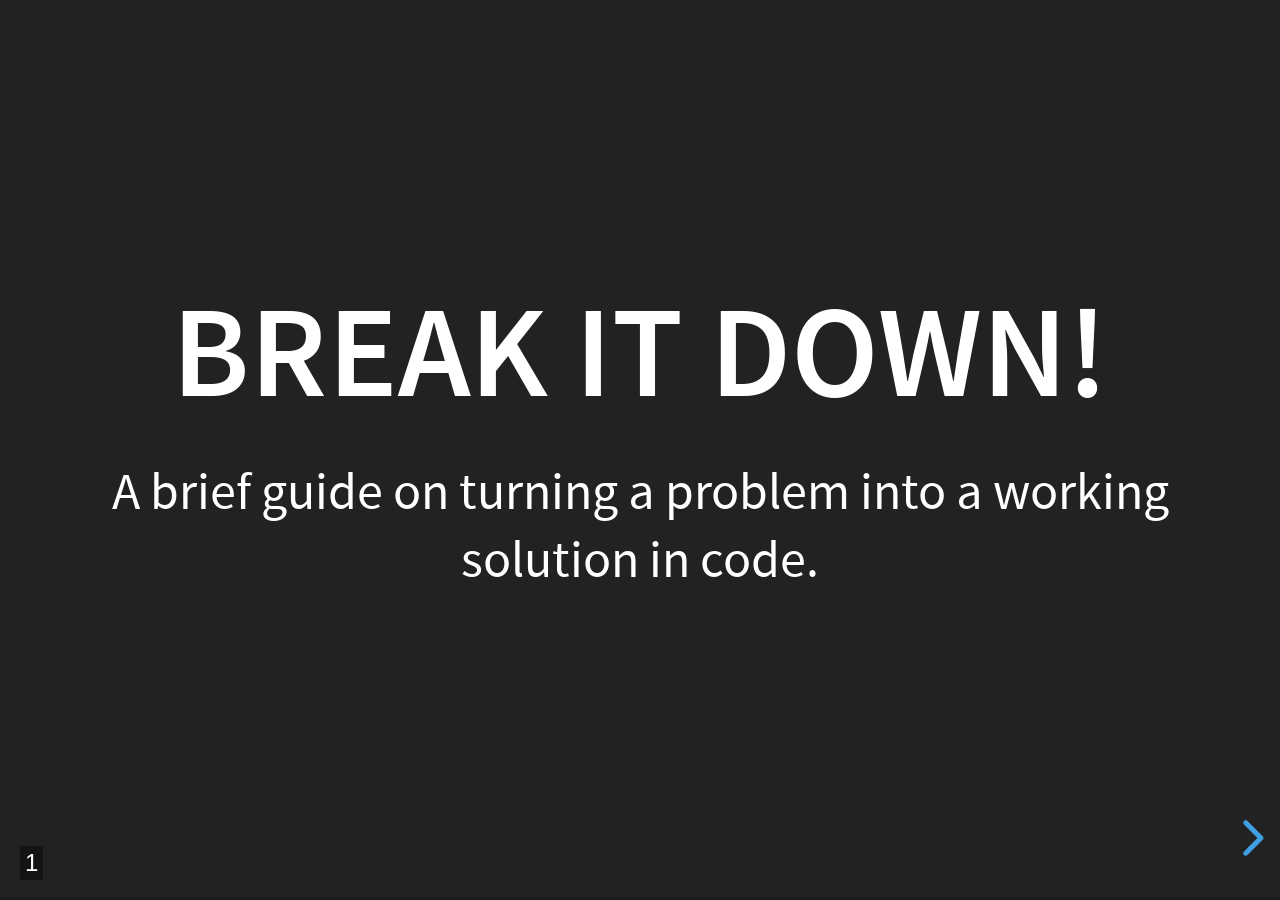
<file: index.html>
<!doctype html>
<html>
	<head>
		<meta charset="utf-8">
		<meta name="viewport" content="width=device-width, initial-scale=1.0, maximum-scale=1.0, user-scalable=no">

		<title>Presentation - HackFRee 2018</title>

		<link rel="stylesheet" href="css/reveal.css">
		<link rel="stylesheet" href="css/theme/black.css">

		<!-- Theme used for syntax highlighting of code -->
		<link rel="stylesheet" href="lib/css/zenburn.css">

		<link rel="stylesheet" href="css/shepsis.css">

		<!-- Printing and PDF exports -->
		<script>
			var link = document.createElement( 'link' );
			link.rel = 'stylesheet';
			link.type = 'text/css';
			link.href = window.location.search.match( /print-pdf/gi ) ? 'css/print/pdf.css' : 'css/print/paper.css';
			document.getElementsByTagName( 'head' )[0].appendChild( link );
		</script>
	</head>
	<body>
		<div class="reveal">
			<div class="slides">
				<section data-markdown>
					<textarea data-template>
						# Break it Down!

						A brief guide on turning a problem into a working solution in code.
					</textarea>
				</section>
				<section data-markdown>
					<textarea data-template>
						## I am:

						<span class="greenText">Daniel Shepsis</span>
						* Science & Engineering Class of 2015
						* Inventor of the Pokémon AI
						* Junior at Rutgers University
						* Chemical Engineering Major
					</textarea>
				</section>

				<section data-markdown>
					<textarea data-template>
						## I am going to teach you:

						How to take a problem and turn it into code.
					</textarea>
				</section>

				<section data-markdown>
					<textarea data-template>
						## Step 1: The Problem
						<a href="https://projecteuler.net/archives" class="fragment" target="_blank">
							projecteuler.net
						</a>
					</textarea>
				</section>

				<section>
					<h2>Project Euler:</h2>
					<img class="centerpiece" src="img/projectEulerProblemList.png" />
					<p>
						A site with a lot of example math+programming problems of various difficulty.
					</p>
				</section>

				<section>
					<h2>Why?</h2>
					<p>
						These problems are universal.
					</p>
				</section>

				<section>
					<h2>Problem 1:<br />Multiples of 3 and 5</h2>
					<p>
						If we list all the natural numbers below 10 that are multiples of 3 or 5, we get 3, 5, 6 and 9. The sum of these multiples is 23.
					</p>
					<p class="highlight">
						Find the sum of all the multiples of 3 or 5 below 1000.
					</p>
				</section>

				<section>
					<h2>Breaking it into parts:</h2>
					<p>
						[Find the sum]<br />[of all the]<br />[multiples of 3 or 5]<br />[below 1000].
					</p>
				</section>

				<section>
					<h2>Pick a part:</h2>
					<p>
						[Find the sum]<br />
						[of all the]<br />
						<span class="highlight">[multiples of 3 or 5]</span><br />
						[below 1000].
					</p>
				</section>

				<section>
					<h2>Turn it into code:</h2>
					<p class="fragment">
						"multiples of" &rarr; <span class="highlight fragment">%</span>
					</p>
					<p class="fragment">
						"multiples of 3" &rarr; <span class="highlight fragment">i % 3</span>
					</p>
					<div class="fragment inline-code">
						<p>"multiples of 3 or 5" &rarr;</p>
						<pre class="highlight fragment">(i % 3 == 0) || (i % 5 == 0)</pre>
					</div>
				</section>

				<section class="lang-comp-line">
					<section class="java">
						<h2>Code Differences: Java</h2>
						<pre>(i % 3 == 0) || (i % 5 == 0)</pre>
					</section>
					<section class="cpp">
						<h2>Code Differences: C++</h2>
						<pre>(i % 3 == 0) || (i % 5 == 0)</pre>
					</section>
					<section class="javascript">
						<h2>Code Differences: JavaScript</h2>
						<pre>(i % 3 <span class="highlight">===</span> 0) || (i % 5 <span class="highlight">===</span> 0)</pre>
					</section>
					<section class="python">
						<h2>Code Differences: Python</h2>
						<pre>(i % 3 == 0) <span class="highlight">or</span> (i % 5 == 0)</pre>
					</section>
				</section>

				<section>
					<h2>Aside:<br />Language Fundamentals</h2>
				</section>

				<section>
					<h2>Turn it into code:</h2>
					<p class="fragment">
						"All of the multiples of 3 or 5" &rarr; <span class="highlight fragment">for loop</span>
					</p>
					<pre class="fragment"><code class="JavaScript">for (let i = 0; i < 1000; ++i)</code></pre>
				</section>

				<section class="lang-comp-line">
					<section class="java">
						<h2>Code Differences: Java</h2>
						<pre><code class="Java">for (int i = 1; i < 1000; ++i) {</code></pre>
					</section>
					<section class="cpp">
						<h2>Code Differences: C++</h2>
						<pre><code class="C++">for (int i = 1; i < 1000; ++i) {</code></pre>
					</section>
					<section class="javascript">
						<h2>Code Differences: JavaScript</h2>
						<pre><code class="JavaScript">for (let i = 0; i < 1000; ++i) {</code></pre>
					</section>
					<section class="python">
						<h2>Code Differences: Python</h2>
						<pre><code class="Python">for i in range(1, 1000):</code></pre>
					</section>
				</section>

				<section>
					<h2>Turn it into code:</h2>
					<p class="fragment">
						"Find the sum" &rarr; <span class="highlight fragment">use a variable:</span>
					</p>
					<pre class="fragment"><code class="Python">sum = 0
for i in range(1, 1000):
  if ((i % 3 == 0) or (i % 5 == 0)):
    sum += i
print(sum)</code></pre>
				</section>

				<section class="lang-comp-block">
					<section class="java">
						<h2>Code Differences: Java</h2>
						<pre><code class="Java">int sum = 0;
for (int i = 1; i < 1000; ++i) {
  if ((i % 3 == 0) || (i % 5 == 0)) {
    sum += i;
  }
}
System.out.println(sum);</code></pre>
					</section>
					<section class="cpp">
						<h2>Code Differences: C++</h2>
						<pre><code class="C++">int sum = 0;
for (int i = 1; i < 1000; ++i) {
  if ((i % 3 == 0) || (i % 5 == 0)) {
    sum += i;
  }
}
cout << sum;</code></pre>
					</section>
					<section class="javascript">
						<h2>Code Differences: JavaScript</h2>
						<pre><code class="JavaScript">let sum = 0;
for (let i = 1; i < 1000; ++i) {
  if ((i % 3 === 0) || (i % 5 === 0)) {
    sum += i;
  }
}
console.log(sum);</code></pre>
					</section>
					<section class="python">
						<h2>Code Differences: Python</h2>
						<pre><code class="Python">sum = 0
for i in range(1, 1000):
  if ((i % 3 == 0) or (i % 5 == 0)):
    sum += i</code></pre>
					</section>
				</section>

				<section>
					<h2>What we've done:</h2>
					<ul>
						<li class="fragment">State the problem clearly.</li>
						<li class="fragment">Break the problem into discrete steps</li>
						<li class="fragment">For each step, find its equivalent in code.</li>
				</section>

				<section>
					<h2>Going further</h2>
					<p>Is there a better approach?</p>
				</section>

				<section>
					<h2>A better approach</h2>
					<p>Don't search, generate.</p>
				</section>

				<section>
					<h2>Generating:</h2>
					<pre><code class="C++">int sum2 = 0;
for (int i = 3; i < 1000; i += 3) {
  sum2 += i;
}
for (int i = 5; i < 1000; i += 5) {
  sum2 += i;
}</code></pre>
				</section>

				<section>
					<h2>Generating: (Fixed)</h2>
					<pre><code class="C++">int sum2 = 0;
for (int i = 3; i < 1000; i += 3) {
  sum2 += i;
}
for (int i = 5; i < 1000; i += 5) {
  sum2 += i;
}
for (int i = 15; i < 1000; i += 15) {
  sum2 -= i;
}</code></pre>
				</section>

				<section class="lang-comp-block">
					<section class="java">
						<h2>Code Differences: Java</h2>
						<pre><code class="Java">int sum2 = 0;
for (int i = 3; i < 1000; i += 3) {
  sum2 += i;
}
for (int i = 5; i < 1000; i += 5) {
  sum2 += i;
}
for (int i = 15; i < 1000; i += 15) {
  sum2 -= i;
}
System.out.println(sum2);</code></pre>
					</section>
					<section class="cpp">
						<h2>Code Differences: C++</h2>
						<pre><code class="C++">int sum2 = 0;
for (int i = 3; i < 1000; i += 3) {
  sum2 += i;
}
for (int i = 5; i < 1000; i += 5) {
  sum2 += i;
}
for (int i = 15; i < 1000; i += 15) {
  sum2 -= i;
}
cout << sum2;</code></pre>
					</section>
					<section class="javascript">
						<h2>Code Differences: JavaScript</h2>
						<pre><code class="JavaScript">let sum2 = 0;
for (let i = 3; i < COUNT_TO; i += 3) {
  sum2 += i;
}
for (let i = 5; i < COUNT_TO; i += 5) {
  sum2 += i;
}
for (let i = 15; i < COUNT_TO; i += 15) {
  sum2 -= i;
}
console.log(sum2);</code></pre>
					</section>
					<section class="python">
						<h2>Code Differences: Python</h2>
						<pre><code class="Python">sum2 = 0
for i in range(3, COUNT_TO, 3):
	sum2 += i
for i in range(5, COUNT_TO, 5):
	sum2 += i
for i in range(15, COUNT_TO, 15):
	sum2 -= i
print(sum2)</code></pre>
					</section>
				</section>

				<section>
					<h2>A more complex problem:</h2>
					<p class="fragment">The <span class="highlight">Pokémon</span> AI</p>
				</section>

				<section>
					<h2>The Pokémon AI -<br/>Problem Statement</h2>
					<p>Make an AI that can competitively battle against humans in Pokémon.</p>
				</section>

				<section>
					<h2>The Pokémon AI -<br/>Breakdown</h2>
					<p>
						[Make an AI]<br />
						[that can competitively battle]<br />
						[against humans]<br />
						<span class="fragment highlight">[in Pokémon.]</span>
					</p>
				</section>

				<section>
					<h2>The Pokémon AI</h2>
					<p>
						"in Pokémon" &rarr; How do I make a program play Pokémon?
					</p>
				</section>

				<section>
					<h2>The Pokémon AI</h2>
					<p>
						Options:
					</p>
					<ul>
						<li>Make a robot to push buttons on an actual game console</li>
						<li>Make the program give inputs to an emulator</li>
						<li class="fragment highlight">Use the Pokémon Showdown simulator</li>
					</ul>
				</section>

				<section>
					<h2>Pokémon Showdown!</h2>
					<img class="centerpiece" src="img/pokemonShowdown.png" />
					<a href="https://play.pokemonshowdown.com" target="_blank">https://play.pokemonshowdown.com</a>
				</section>

				<section>
					<h2>Pokémon Showdown!</h2>
					<p>A web-app that simulates Pokémon battles between people</p>
				</section>

				<section>
					<h2>To use a web-app:</h2>
					<ul>
						<li>Make the program send mouse and keyboard inputs to mimic a human</li>
						<li>Use accessibility features</li>
						<li class="fragment highlight">Do further research</li>
					</ul>
				</section>

				<section>
					<h2>Research:</h2>
					<img class="centerpiece" src="img/googleSearch.png" />
					<p>Just Google it</p>
				</section>

				<section>
					<h2>Further Research:</h2>
					<img class="centerpiece" src="img/stackOverflow.png" />
					<p>People often have had your problem before, and sometimes have solved it.</p>
				</section>

				<section data-markdown>
					<textarea data-template>
						## Return;

						Questions? Comments? Concerns?
					</textarea>
				</section>
			</div>
		</div>

		<script src="lib/js/head.min.js"></script>
		<script src="js/reveal.js"></script>

		<script>
			// More info about config & dependencies:
			// - https://github.com/hakimel/reveal.js#configuration
			// - https://github.com/hakimel/reveal.js#dependencies
			Reveal.initialize({
				dependencies: [
					{ src: 'plugin/markdown/marked.js' },
					{ src: 'plugin/markdown/markdown.js' },
					{ src: 'plugin/notes/notes.js', async: true },
					{ src: 'plugin/highlight/highlight.js', async: true, callback: function() { hljs.initHighlightingOnLoad(); } }
				],
				history: true,
				hideAddressBar: true,
				mouseWheel: true,
				transitionSpeed: 'fast', // default/fast/slow
			});
			Reveal.configure({ slideNumber: true });
			Reveal.configure({ slideNumber: 'h.v' });
		</script>
	</body>
</html>
</file>
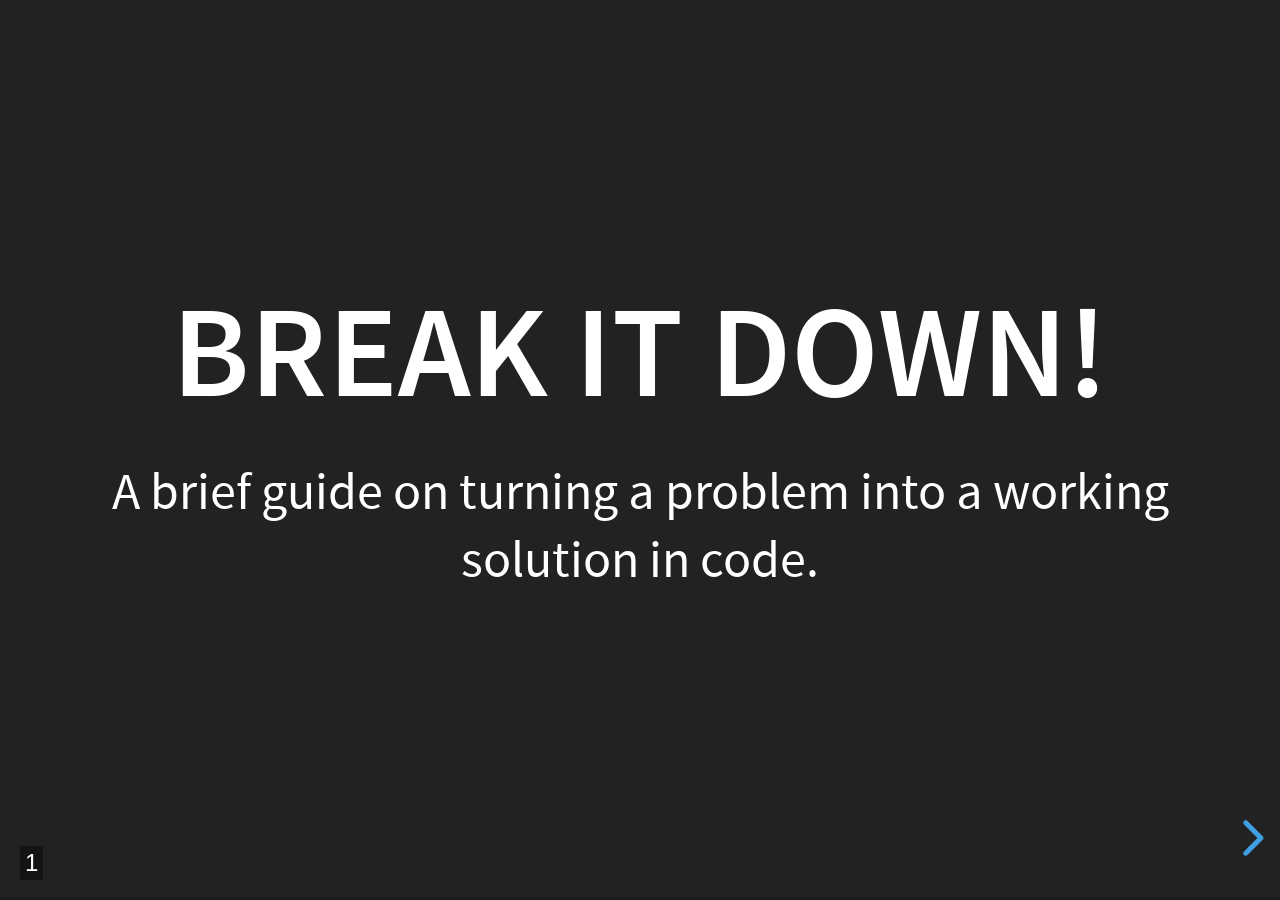
<file: withNotes.html>
<!doctype html>
<html>
	<head>
		<meta charset="utf-8">
		<meta name="viewport" content="width=device-width, initial-scale=1.0, maximum-scale=1.0, user-scalable=no">

		<title>Presentation - HackFRee 2018</title>

		<link rel="stylesheet" href="css/reveal.css">
		<link rel="stylesheet" href="css/theme/black.css">

		<!-- Theme used for syntax highlighting of code -->
		<link rel="stylesheet" href="lib/css/zenburn.css">

		<link rel="stylesheet" href="css/shepsis.css">

		<!-- Printing and PDF exports -->
		<script>
			var link = document.createElement( 'link' );
			link.rel = 'stylesheet';
			link.type = 'text/css';
			link.href = window.location.search.match( /print-pdf/gi ) ? 'css/print/pdf.css' : 'css/print/paper.css';
			document.getElementsByTagName( 'head' )[0].appendChild( link );
		</script>
	</head>
	<body>
		<div class="reveal">
			<div class="slides">
				<section data-markdown>
					<textarea data-template>
						# Break it Down!

						A brief guide on turning a problem into a working solution in code.
					</textarea>
				</section>
				<section data-markdown>
					<textarea data-template>
						## I am:

						<span class="greenText">Daniel Shepsis</span>
						* Science & Engineering Class of 2015
						* Inventor of the Pokémon AI
						* Junior at Rutgers University
						* Chemical Engineering Major
					</textarea>
				</section>

				<section>
					<h2>I am going to teach you:</h2>
					<p>How to take a problem and turn it into code.</p>
					<aside class="notes">
						Now what I'm going to teach you is a method for solving problems,
						whether they be homework assignments or stuff you're doing for work
						or just stuff you're doing for fun.

						To do this, we'll be translating our problem into English, breaking
						it into small sub-goals, and turning each of those individual
						pieces into code in a step-by-step process.

						So how are we gonna start? Well...
					</aside>
				</section>

				<section>
					<h2>Step 1: The Problem</h2>
					<a href="https://projecteuler.net/archives" class="fragment" target="_blank">
						projecteuler.net
					</a>
					<aside class="notes">
						You have to start with some kind of problem, but in the name of not
						spoiling future programming classes for you, or picking something
						overly complicated, I'm going to use an example problem from this
						site: Project Euler
					</aside>
				</section>

				<section>
					<h2>Project Euler:</h2>
					<img class="centerpiece" src="img/projectEulerProblemList.png" />
					<p>
						A site with a lot of example math+programming problems of various difficulty.
					</p>
					<aside class="notes">
						It's a website that has a list of over 600 questions of widely
						varrying difficulty, which, for the
						most part, require a mix of programming and math. and the reason...
					</aside>
				</section>

				<section>
					<h2>Why?</h2>
					<p>
						These problems are universal.
					</p>
					<aside class="notes">
						And the reason why we're using these as an example is because they
						are problems which are basically language agnostic, as in, you can
						solve these problems the same way in basically any programming
						language, and none of them are gonna need a ton of extra libraries
						or boiler-plate.
					</aside>
				</section>

				<section>
					<h2>Problem 1:<br />Multiples of 3 and 5</h2>
					<p>
						If we list all the natural numbers below 10 that are multiples of 3 or 5, we get 3, 5, 6 and 9. The sum of these multiples is 23.
					</p>
					<p class="highlight">
						Find the sum of all the multiples of 3 or 5 below 1000.
					</p>
					<aside class="notes">
						This is the first problem listed on the site, and it's one that I
						like to try in any new language I learn. This is my hello world, my
						bread and butter.

						Now, I'm sure many of you can already figure this out at a glance,
						but follow me for a little while, and hopefully I can provide you
						with some insight in *how* I solve this problem.

						Anyway, what we're going to do is...
					</aside>
				</section>

				<section>
					<h2>Breaking it into parts:</h2>
					<p>
						[Find the sum]<br />[of all the]<br />[multiples of 3 or 5]<br />[below 1000].
					</p>
					<aside class="notes">
						What we're going to do is break the problem statement up into parts.
						There's multiple ways you can choose to do this, and it can actually
						be a pretty tough task for a more complicated problem, but the
						approach is still more-or-less the same. Take your big goal, and
						come up with a set of smaller goals which, together, still solve the
						problem.

						So now let's pick a part to start with:
					</aside>
				</section>

				<section>
					<h2>Pick a part:</h2>
					<p>
						[Find the sum]<br />
						[of all the]<br />
						<span class="highlight">[multiples of 3 or 5]</span><br />
						[below 1000].
					</p>
					<aside class="notes">
						What we're going to do is break the problem statement up into parts.
						There's multiple ways you can choose to do this, and it can actually
						be a pretty tough task for a more complicated problem, but the
						approach is still more-or-less the same. Take your big goal, and
						come up with a set of smaller goals which, together, still solve the
						problem.
					</aside>
				</section>

				<section>
					<h2>Turn it into code:</h2>
					<p class="fragment">
						"multiples of" &rarr; <span class="fragment">%</span>
					</p>
					<p class="fragment">
						"multiples of 3" &rarr; <span class="fragment">i % 3</span>
					</p>
					<div class="fragment inline-code">
						<p>"multiples of 3 or 5" &rarr;</p>
						<pre class="fragment">(i % 3 == 0) || (i % 5 == 0)</pre>
					</div>
				</section>

				<section class="lang-comp-line">
					<section class="java">
						<h2>Code Differences: Java</h2>
						<pre>(i % 3 == 0) || (i % 5 == 0)</pre>
					</section>
					<section class="cpp">
						<h2>Code Differences: C++</h2>
						<pre>(i % 3 == 0) || (i % 5 == 0)</pre>
					</section>
					<section class="javascript">
						<h2>Code Differences: JavaScript</h2>
						<pre>(i % 3 <span class="highlight">===</span> 0) || (i % 5 <span class="highlight">===</span> 0)</pre>
					</section>
					<section class="python">
						<h2>Code Differences: Python</h2>
						<pre>(i % 3 == 0) <span class="highlight">or</span> (i % 5 == 0)</pre>
					</section>
				</section>

				<section>
					<h2>Aside:<br />Language Fundamentals</h2>
				</section>

				<section>
					<h2>Turn it into code:</h2>
					<p class="fragment">
						"All of the multiples of 3 or 5" &rarr; <span class="highlight fragment">for loop</span>
					</p>
					<pre class="fragment"><code class="JavaScript">for (let i = 0; i < 1000; ++i)</code></pre>
				</section>

				<section class="lang-comp-line">
					<section class="java">
						<h2>Code Differences: Java</h2>
						<pre><code class="Java">for (int i = 1; i < 1000; ++i) {</code></pre>
					</section>
					<section class="cpp">
						<h2>Code Differences: C++</h2>
						<pre><code class="C++">for (int i = 1; i < 1000; ++i) {</code></pre>
					</section>
					<section class="javascript">
						<h2>Code Differences: JavaScript</h2>
						<pre><code class="JavaScript">for (let i = 0; i < 1000; ++i) {</code></pre>
					</section>
					<section class="python">
						<h2>Code Differences: Python</h2>
						<pre><code class="Python">for i in range(1, 1000):</code></pre>
					</section>
				</section>

				<section>
					<h2>Turn it into code:</h2>
					<p class="fragment">
						"Find the sum" &rarr; <span class="highlight fragment">use a variable:</span>
					</p>
					<pre class="fragment"><code class="Python">sum = 0
for i in range(1, 1000):
  if ((i % 3 == 0) or (i % 5 == 0)):
    sum += i
print(sum)</code></pre>
				</section>

				<section class="lang-comp-block">
					<section class="java">
						<h2>Code Differences: Java</h2>
						<pre><code class="Java">int sum = 0;
for (int i = 1; i < 1000; ++i) {
  if ((i % 3 == 0) || (i % 5 == 0)) {
    sum += i;
  }
}
System.out.println(sum);</code></pre>
					</section>
					<section class="cpp">
						<h2>Code Differences: C++</h2>
						<pre><code class="C++">int sum = 0;
for (int i = 1; i < 1000; ++i) {
  if ((i % 3 == 0) || (i % 5 == 0)) {
    sum += i;
  }
}
cout << sum;</code></pre>
					</section>
					<section class="javascript">
						<h2>Code Differences: JavaScript</h2>
						<pre><code class="JavaScript">let sum = 0;
for (let i = 1; i < 1000; ++i) {
  if ((i % 3 === 0) || (i % 5 === 0)) {
    sum += i;
  }
}
console.log(sum);</code></pre>
					</section>
					<section class="python">
						<h2>Code Differences: Python</h2>
						<pre><code class="Python">sum = 0
for i in range(1, 1000):
  if ((i % 3 == 0) or (i % 5 == 0)):
    sum += i</code></pre>
					</section>
				</section>

				<section>
					<h2>What we've done:</h2>
					<ul>
						<li class="fragment">State the problem clearly.</li>
						<li class="fragment">Break the problem into discrete steps</li>
						<li class="fragment">For each step, find its equivalent in code.</li>
				</section>

				<section>
					<h2>Going further</h2>
					<p>Is there a better approach?</p>
				</section>

				<section>
					<h2>A better approach</h2>
					<p>Don't search, generate.</p>
				</section>

				<section>
					<h2>Generating:</h2>
					<pre><code class="C++">int sum2 = 0;
for (int i = 3; i < 1000; i += 3) {
  sum2 += i;
}
for (int i = 5; i < 1000; i += 5) {
  sum2 += i;
}</code></pre>
				</section>

				<section>
					<h2>Generating: (Fixed)</h2>
					<pre><code class="C++">int sum2 = 0;
for (int i = 3; i < 1000; i += 3) {
  sum2 += i;
}
for (int i = 5; i < 1000; i += 5) {
  sum2 += i;
}
for (int i = 15; i < 1000; i += 15) {
  sum2 -= i;
}</code></pre>
				</section>

				<section class="lang-comp-block">
					<section class="java">
						<h2>Code Differences: Java</h2>
						<pre><code class="Java">int sum2 = 0;
for (int i = 3; i < 1000; i += 3) {
  sum2 += i;
}
for (int i = 5; i < 1000; i += 5) {
  sum2 += i;
}
for (int i = 15; i < 1000; i += 15) {
  sum2 -= i;
}
System.out.println(sum2);</code></pre>
					</section>
					<section class="cpp">
						<h2>Code Differences: C++</h2>
						<pre><code class="C++">int sum2 = 0;
for (int i = 3; i < 1000; i += 3) {
  sum2 += i;
}
for (int i = 5; i < 1000; i += 5) {
  sum2 += i;
}
for (int i = 15; i < 1000; i += 15) {
  sum2 -= i;
}
cout << sum2;</code></pre>
					</section>
					<section class="javascript">
						<h2>Code Differences: JavaScript</h2>
						<pre><code class="JavaScript">let sum2 = 0;
for (let i = 3; i < COUNT_TO; i += 3) {
  sum2 += i;
}
for (let i = 5; i < COUNT_TO; i += 5) {
  sum2 += i;
}
for (let i = 15; i < COUNT_TO; i += 15) {
  sum2 -= i;
}
console.log(sum2);</code></pre>
					</section>
					<section class="python">
						<h2>Code Differences: Python</h2>
						<pre><code class="Python">sum2 = 0
for i in range(3, COUNT_TO, 3):
	sum2 += i
for i in range(5, COUNT_TO, 5):
	sum2 += i
for i in range(15, COUNT_TO, 15):
	sum2 -= i
print(sum2)</code></pre>
					</section>
				</section>

				<section>
					<h2>A more complex problem:</h2>
					<p class="fragment">The <span class="highlight">Pokémon</span> AI</p>
				</section>

				<section>
					<h2>The Pokémon AI -<br/>Problem Statement</h2>
					<p>Make an AI that can competitively battle against humans in Pokémon.</p>
				</section>

				<section>
					<h2>The Pokémon AI -<br/>Breakdown</h2>
					<p>
						[Make an AI]<br />
						[that can competitively battle]<br />
						[against humans]<br />
						<span class="fragment highlight">[in Pokémon.]</span>
					</p>
				</section>

				<section>
					<h2>The Pokémon AI</h2>
					<p>
						"in Pokémon" &rarr; How do I make a program play Pokémon?
					</p>
				</section>

				<section>
					<h2>The Pokémon AI</h2>
					<p>
						Options:
					</p>
					<ul>
						<li>Make a robot to push buttons on an actual game console</li>
						<li>Make the program give inputs to an emulator</li>
						<li class="fragment highlight">Use the Pokémon Showdown simulator</li>
					</ul>
				</section>

				<section>
					<h2>Pokémon Showdown!</h2>
					<img class="centerpiece" src="img/pokemonShowdown.png" />
					<a href="https://play.pokemonshowdown.com" target="_blank">https://play.pokemonshowdown.com</a>
				</section>

				<section>
					<h2>Pokémon Showdown!</h2>
					<p>A web-app that simulates Pokémon battles between people</p>
				</section>

				<section>
					<h2>To use a web-app:</h2>
					<ul>
						<li>Make the program send mouse and keyboard inputs to mimic a human</li>
						<li>Use accessibility features</li>
						<li class="fragment highlight">Do further research</li>
					</ul>
				</section>

				<section>
					<h2>Research:</h2>
					<img class="centerpiece" src="img/googleSearch.png" />
					<p>Just Google it</p>
				</section>

				<section>
					<h2>Further Research:</h2>
					<img class="centerpiece" src="img/stackOverflow.png" />
					<p>People often have had your problem before, and sometimes have solved it.</p>
				</section>

				<section data-markdown>
					<textarea data-template>
						## Return;

						Questions? Comments? Concerns?
					</textarea>
				</section>
			</div>
		</div>

		<script src="lib/js/head.min.js"></script>
		<script src="js/reveal.js"></script>

		<script>
			// More info about config & dependencies:
			// - https://github.com/hakimel/reveal.js#configuration
			// - https://github.com/hakimel/reveal.js#dependencies
			Reveal.initialize({
				dependencies: [
					{ src: 'plugin/markdown/marked.js' },
					{ src: 'plugin/markdown/markdown.js' },
					{ src: 'plugin/notes/notes.js', async: true },
					{ src: 'plugin/highlight/highlight.js', async: true, callback: function() { hljs.initHighlightingOnLoad(); } }
				],
				history: true,
				hideAddressBar: true,
				mouseWheel: true,
				transitionSpeed: 'fast', // default/fast/slow
			});
			Reveal.configure({ slideNumber: true });
			Reveal.configure({ slideNumber: 'h.v' });
		</script>
	</body>
</html>
</file>
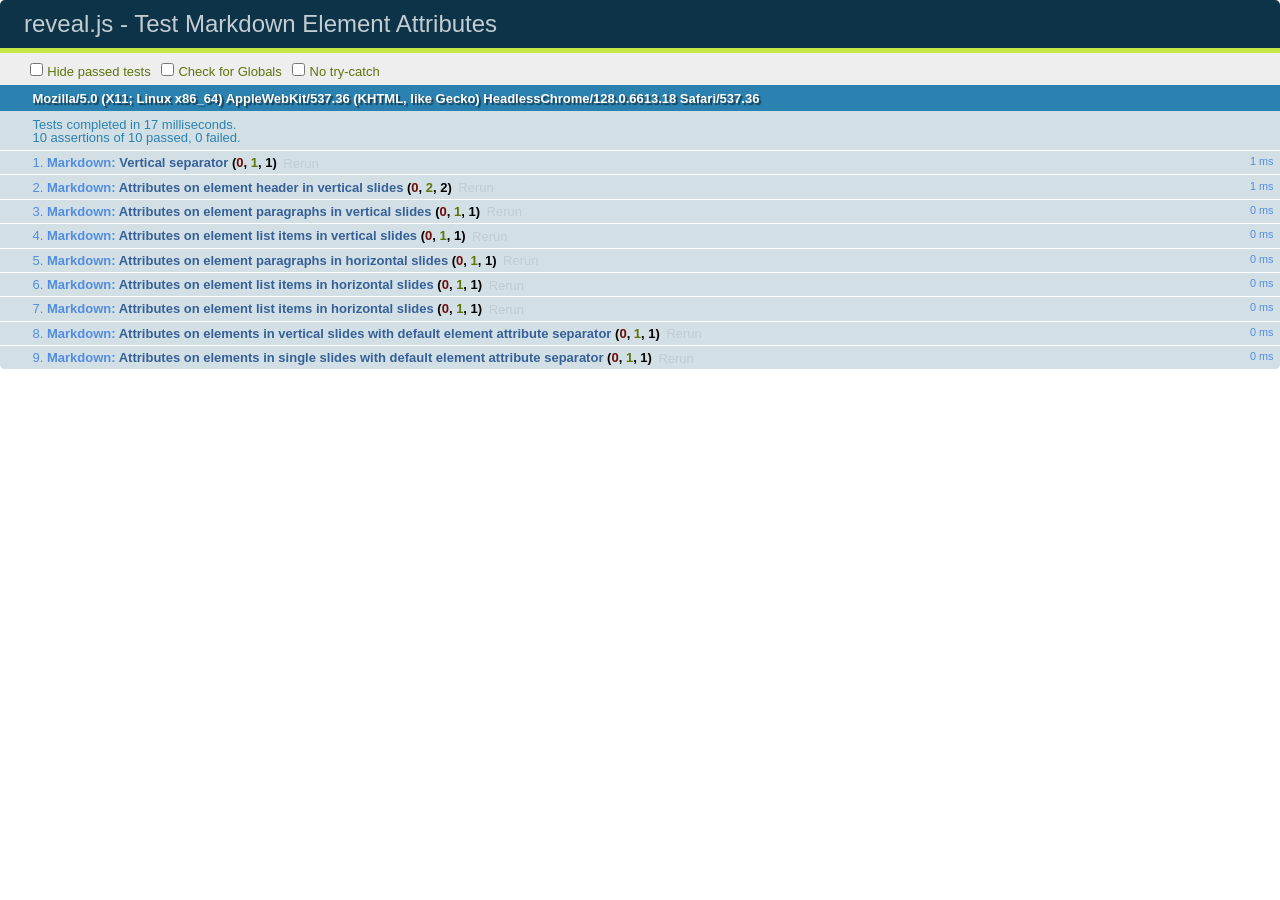
<file: test/test-markdown-element-attributes.html>
<!doctype html>
<html lang="en">

	<head>
		<meta charset="utf-8">

		<title>reveal.js - Test Markdown Element Attributes</title>

		<link rel="stylesheet" href="../css/reveal.css">
		<link rel="stylesheet" href="qunit-1.12.0.css">
	</head>

	<body style="overflow: auto;">

		<div id="qunit"></div>
		<div id="qunit-fixture"></div>

		<div class="reveal" style="display: none;">

			<div class="slides">

				<!-- <section data-markdown="example.md" data-separator="^\n\n\n" data-separator-vertical="^\n\n"></section> -->

				<!-- Slides are separated by newline + three dashes + newline, vertical slides identical but two dashes -->
				<section data-markdown data-separator="^\n---\n$" data-separator-vertical="^\n--\n$" data-element-attributes="{_\s*?([^}]+?)}">>
					<script type="text/template">
						## Slide 1.1
						<!-- {_class="fragment fade-out" data-fragment-index="1"} -->

						--

						## Slide 1.2
						<!-- {_class="fragment shrink"} -->

						Paragraph 1
						<!-- {_class="fragment grow"} -->

						Paragraph 2
						<!-- {_class="fragment grow"} -->

						- list item 1 <!-- {_class="fragment grow"} -->
						- list item 2 <!-- {_class="fragment grow"} -->
						- list item 3 <!-- {_class="fragment grow"} -->


						---

						## Slide 2


						Paragraph 1.2  
						multi-line <!-- {_class="fragment highlight-red"} -->

						Paragraph 2.2 <!-- {_class="fragment highlight-red"} -->

						Paragraph 2.3 <!-- {_class="fragment highlight-red"} -->

						Paragraph 2.4 <!-- {_class="fragment highlight-red"} -->

						- list item 1 <!-- {_class="fragment highlight-green"} -->
						- list item 2<!-- {_class="fragment highlight-green"} -->
						- list item 3<!-- {_class="fragment highlight-green"} -->
						- list item 4
						<!-- {_class="fragment highlight-green"} -->
						- list item 5<!-- {_class="fragment highlight-green"} -->

						Test

						![Example Picture](examples/assets/image2.png)
						<!-- {_class="reveal stretch"} -->

					</script>
				</section>



				<section 	data-markdown data-separator="^\n\n\n"
									data-separator-vertical="^\n\n"
									data-separator-notes="^Note:"
									data-charset="utf-8">
					<script type="text/template">
						# Test attributes in Markdown with default separator
						## Slide 1 Def <!-- .element: class="fragment highlight-red" data-fragment-index="1" -->


						## Slide 2 Def
						<!-- .element: class="fragment highlight-red" -->

					</script>
				</section>

				<section data-markdown>
				  <script type="text/template">
					## Hello world
					A paragraph
					<!-- .element: class="fragment highlight-blue" -->
				  </script>
				</section>

				<section data-markdown>
				  <script type="text/template">
					## Hello world

					Multiple  
					Line
					<!-- .element: class="fragment highlight-blue" -->
				  </script>
				</section>

				<section data-markdown>
				  <script type="text/template">
					## Hello world

					Test<!-- .element: class="fragment highlight-blue" -->

					More Test
				  </script>
				</section>


			</div>

		</div>

		<script src="../lib/js/head.min.js"></script>
		<script src="../js/reveal.js"></script>
		<script src="../plugin/markdown/marked.js"></script>
		<script src="../plugin/markdown/markdown.js"></script>
		<script src="qunit-1.12.0.js"></script>

		<script src="test-markdown-element-attributes.js"></script>

	</body>
</html>
</file>
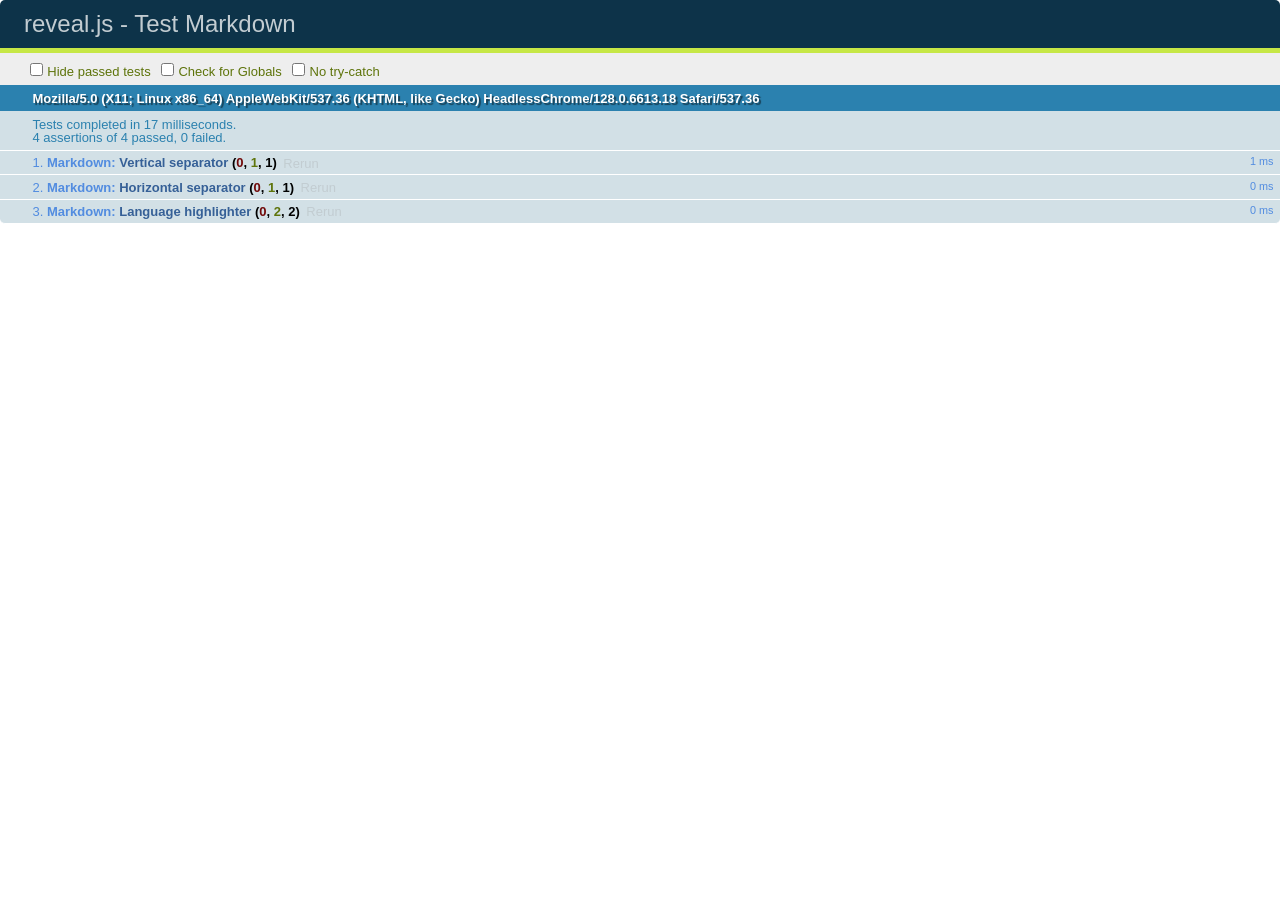
<file: test/test-markdown-external.html>
<!doctype html>
<html lang="en">

	<head>
		<meta charset="utf-8">

		<title>reveal.js - Test Markdown</title>

		<link rel="stylesheet" href="../css/reveal.css">
		<link rel="stylesheet" href="qunit-1.12.0.css">
	</head>

	<body style="overflow: auto;">

		<div id="qunit"></div>
  		<div id="qunit-fixture"></div>

		<div class="reveal" style="display: none;">

			<div class="slides">
				<section data-markdown="simple.md" data-separator="^\n\n\n" data-separator-vertical="^\n\n"></section>
			</div>

		</div>

		<script src="../lib/js/head.min.js"></script>
		<script src="../js/reveal.js"></script>
		<script src="../plugin/highlight/highlight.js"></script>
		<script src="../plugin/markdown/marked.js"></script>
		<script src="../plugin/markdown/markdown.js"></script>
		<script src="qunit-1.12.0.js"></script>

		<script src="test-markdown-external.js"></script>

	</body>
</html>
</file>
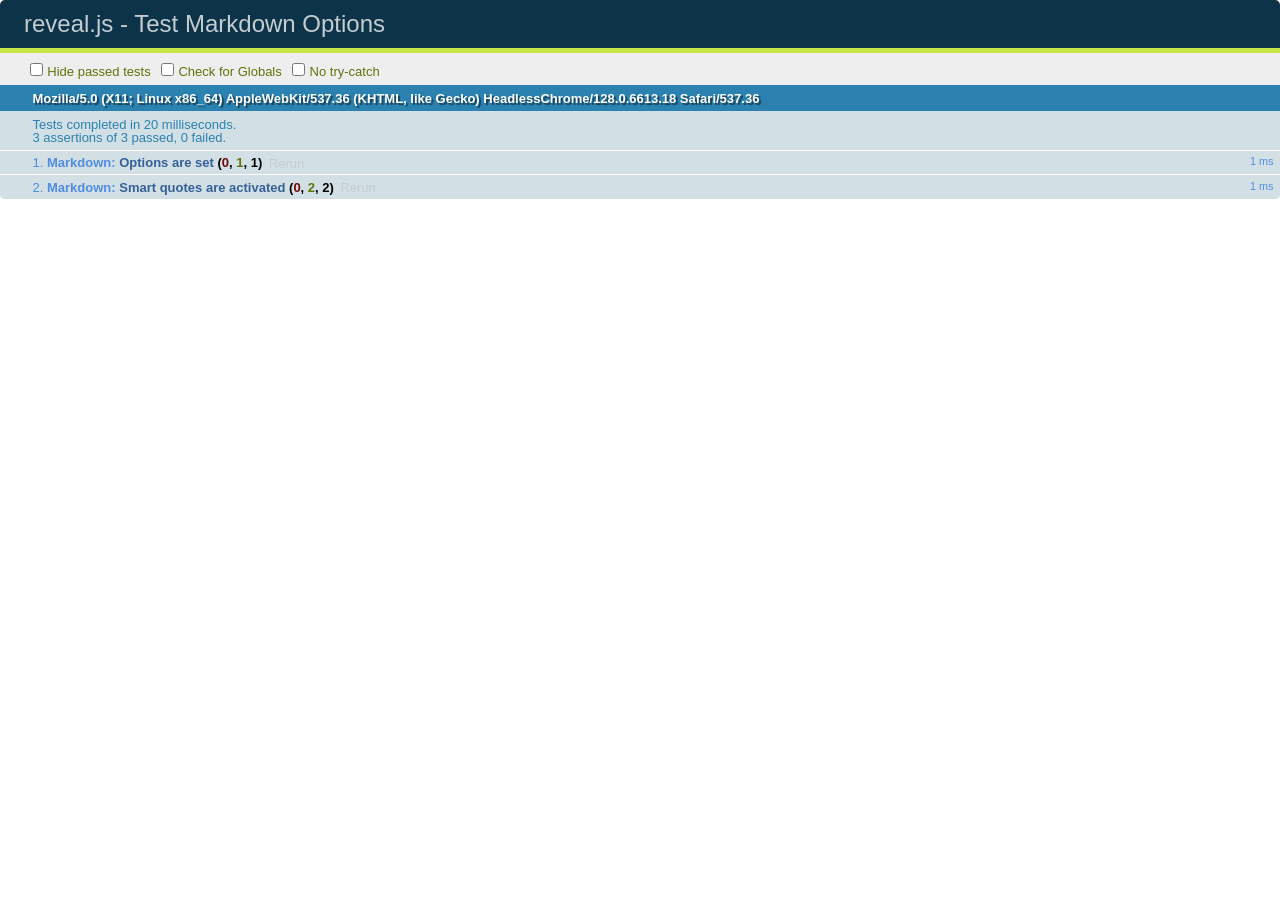
<file: test/test-markdown-options.html>
<!doctype html>
<html lang="en">

	<head>
		<meta charset="utf-8">

		<title>reveal.js - Test Markdown Options</title>

		<link rel="stylesheet" href="../css/reveal.css">
		<link rel="stylesheet" href="qunit-1.12.0.css">
	</head>

	<body style="overflow: auto;">

		<div id="qunit"></div>
		<div id="qunit-fixture"></div>

		<div class="reveal" style="display: none;">

			<div class="slides">

				<section data-markdown>
					<script type="text/template">
						## Testing Markdown Options

						This "slide" should contain 'smart' quotes.
					</script>
				</section>

			</div>

		</div>

		<script src="../lib/js/head.min.js"></script>
		<script src="../js/reveal.js"></script>
		<script src="qunit-1.12.0.js"></script>

		<script src="test-markdown-options.js"></script>

	</body>
</html>
</file>
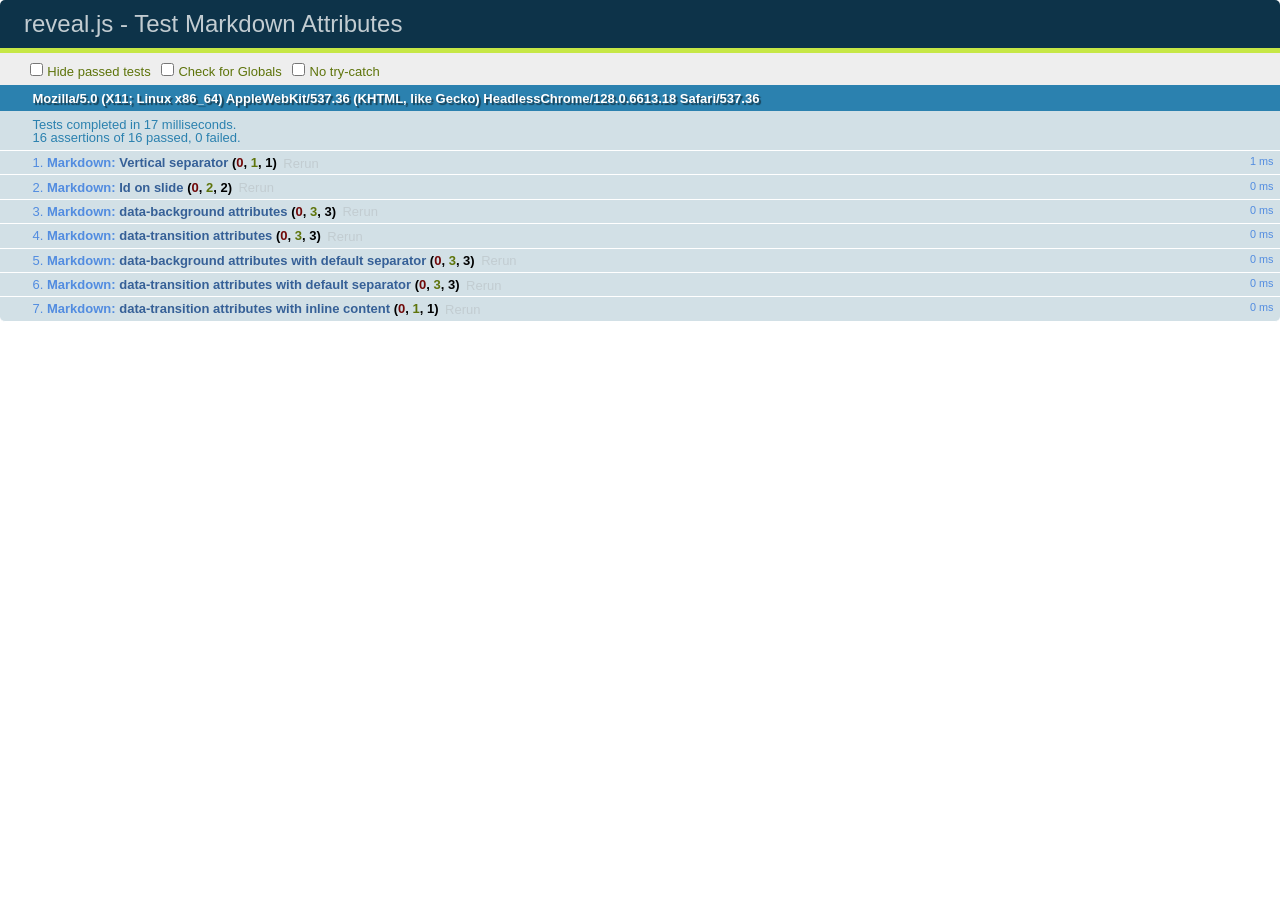
<file: test/test-markdown-slide-attributes.html>
<!doctype html>
<html lang="en">

	<head>
		<meta charset="utf-8">

		<title>reveal.js - Test Markdown Attributes</title>

		<link rel="stylesheet" href="../css/reveal.css">
		<link rel="stylesheet" href="qunit-1.12.0.css">
	</head>

	<body style="overflow: auto;">

		<div id="qunit"></div>
		<div id="qunit-fixture"></div>

		<div class="reveal" style="display: none;">

			<div class="slides">

				<!-- <section data-markdown="example.md" data-separator="^\n\n\n" data-separator-vertical="^\n\n"></section> -->

				<!-- Slides are separated by three lines, vertical slides by two lines, attributes are one any line starting with (spaces and) two dashes -->
				<section 	data-markdown data-separator="^\n\n\n"
									data-separator-vertical="^\n\n"
									data-separator-notes="^Note:"
									data-attributes="--\s(.*?)$"
									data-charset="utf-8">
					<script type="text/template">
						# Test attributes in Markdown
						## Slide 1



						## Slide 2
						<!-- -- id="slide2" data-transition="zoom" data-background="#A0C66B" -->


						## Slide 2.1
						<!-- -- data-background="#ff0000" data-transition="fade" -->


						## Slide 2.2
						[Link to Slide2](#/slide2)



						## Slide 3
						<!-- -- data-transition="zoom" data-background="#C6916B" -->



						## Slide 4
					</script>
				</section>

				<section 	data-markdown data-separator="^\n\n\n"
									data-separator-vertical="^\n\n"
									data-separator-notes="^Note:"
									data-charset="utf-8">
					<script type="text/template">
						# Test attributes in Markdown with default separator
						## Slide 1 Def



						## Slide 2 Def
						<!-- .slide: id="slide2def" data-transition="concave" data-background="#A7C66B" -->


						## Slide 2.1 Def
						<!-- .slide: data-background="#f70000" data-transition="page" -->


						## Slide 2.2 Def
						[Link to Slide2](#/slide2def)



						## Slide 3 Def
						<!-- .slide: data-transition="concave" data-background="#C7916B" -->



						## Slide 4
					</script>
				</section>

				<section data-markdown>
					<script type="text/template">
						<!-- .slide: data-background="#ff0000" -->
						## Hello world
					</script>
				</section>

				<section data-markdown>
					<script type="text/template">
						## Hello world
						<!-- .slide: data-background="#ff0000" -->
					</script>
				</section>

				<section data-markdown>
					<script type="text/template">
						## Hello world

						Test
						<!-- .slide: data-background="#ff0000" -->

						More Test
					</script>
				</section>

			</div>

		</div>

		<script src="../lib/js/head.min.js"></script>
		<script src="../js/reveal.js"></script>
		<script src="../plugin/markdown/marked.js"></script>
		<script src="../plugin/markdown/markdown.js"></script>
		<script src="qunit-1.12.0.js"></script>

		<script src="test-markdown-slide-attributes.js"></script>

	</body>
</html>
</file>
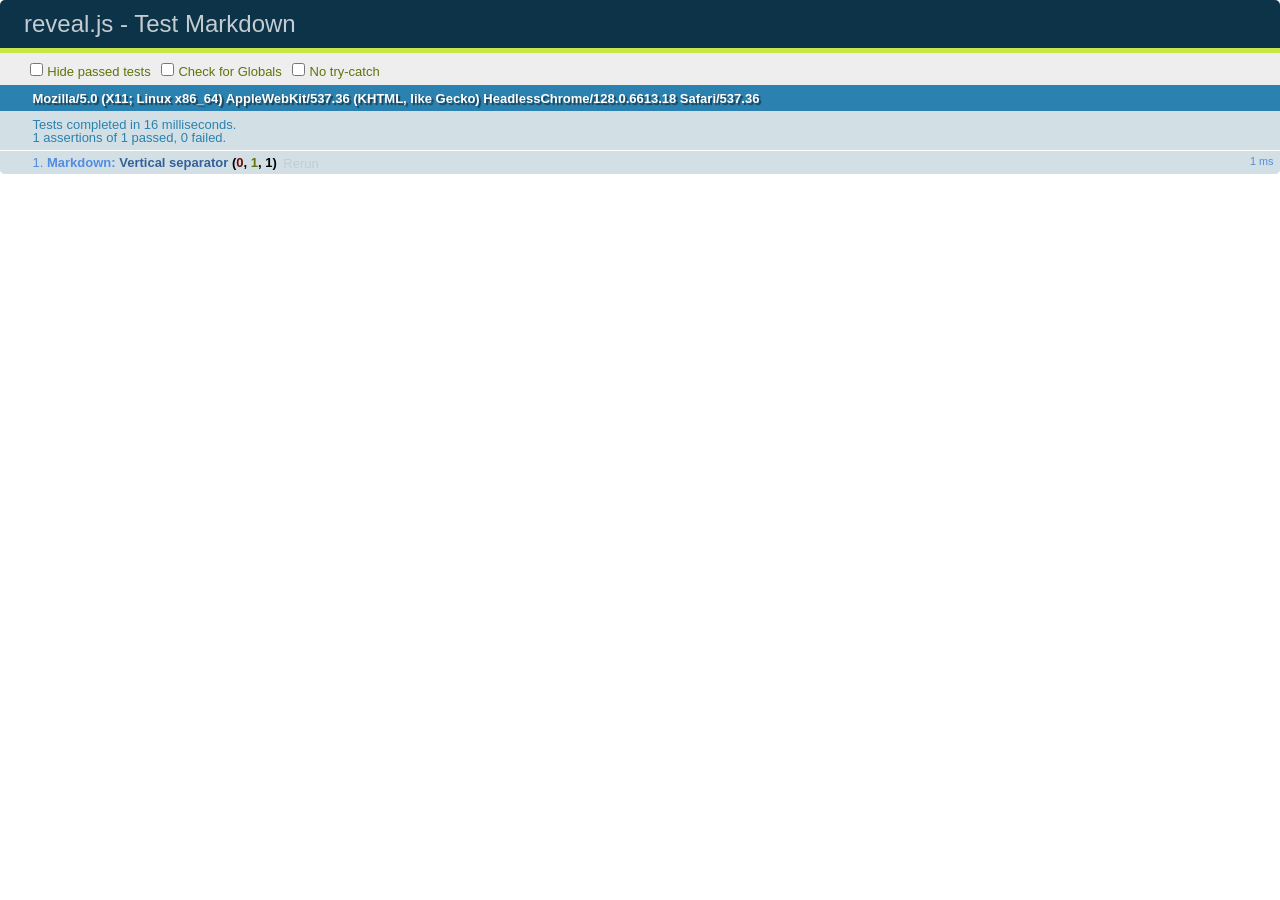
<file: test/test-markdown.html>
<!doctype html>
<html lang="en">

	<head>
		<meta charset="utf-8">

		<title>reveal.js - Test Markdown</title>

		<link rel="stylesheet" href="../css/reveal.css">
		<link rel="stylesheet" href="qunit-1.12.0.css">
	</head>

	<body style="overflow: auto;">

		<div id="qunit"></div>
		<div id="qunit-fixture"></div>

		<div class="reveal" style="display: none;">

			<div class="slides">

				<!-- <section data-markdown="example.md" data-separator="^\n\n\n" data-separator-vertical="^\n\n"></section> -->

				<!-- Slides are separated by newline + three dashes + newline, vertical slides identical but two dashes -->
				<section data-markdown data-separator="^\n---\n$" data-separator-vertical="^\n--\n$">
					<script type="text/template">
						## Slide 1.1

						--

						## Slide 1.2

						---

						## Slide 2
					</script>
				</section>

			</div>

		</div>

		<script src="../lib/js/head.min.js"></script>
		<script src="../js/reveal.js"></script>
		<script src="../plugin/markdown/marked.js"></script>
		<script src="../plugin/markdown/markdown.js"></script>
		<script src="qunit-1.12.0.js"></script>

		<script src="test-markdown.js"></script>

	</body>
</html>
</file>
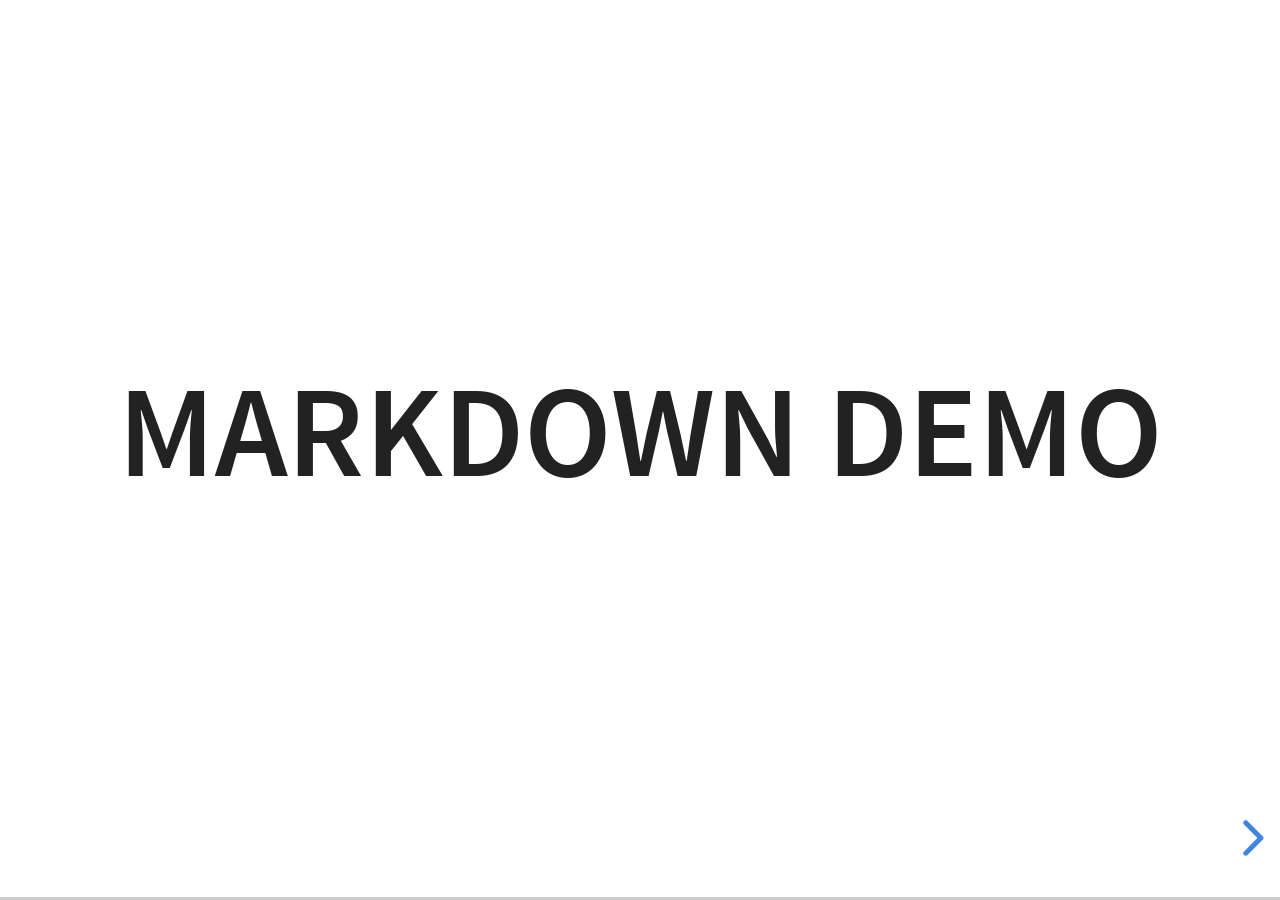
<file: plugin/markdown/example.html>
<!doctype html>
<html lang="en">

	<head>
		<meta charset="utf-8">

		<title>reveal.js - Markdown Demo</title>

		<link rel="stylesheet" href="../../css/reveal.css">
		<link rel="stylesheet" href="../../css/theme/white.css" id="theme">

        <link rel="stylesheet" href="../../lib/css/zenburn.css">
	</head>

	<body>

		<div class="reveal">

			<div class="slides">

                <!-- Use external markdown resource, separate slides by three newlines; vertical slides by two newlines -->
                <section data-markdown="example.md" data-separator="^\n\n\n" data-separator-vertical="^\n\n"></section>

                <!-- Slides are separated by three dashes (quick 'n dirty regular expression) -->
                <section data-markdown data-separator="---">
                    <script type="text/template">
                        ## Demo 1
                        Slide 1
                        ---
                        ## Demo 1
                        Slide 2
                        ---
                        ## Demo 1
                        Slide 3
                    </script>
                </section>

                <!-- Slides are separated by newline + three dashes + newline, vertical slides identical but two dashes -->
                <section data-markdown data-separator="^\n---\n$" data-separator-vertical="^\n--\n$">
                    <script type="text/template">
                        ## Demo 2
                        Slide 1.1

                        --

                        ## Demo 2
                        Slide 1.2

                        ---

                        ## Demo 2
                        Slide 2
                    </script>
                </section>

                <!-- No "extra" slides, since there are no separators defined (so they'll become horizontal rulers) -->
                <section data-markdown>
                    <script type="text/template">
                        A

                        ---

                        B

                        ---

                        C
                    </script>
                </section>

                <!-- Slide attributes -->
                <section data-markdown>
                    <script type="text/template">
                        <!-- .slide: data-background="#000000" -->
                        ## Slide attributes
                    </script>
                </section>

                <!-- Element attributes -->
                <section data-markdown>
                    <script type="text/template">
                        ## Element attributes
                        - Item 1 <!-- .element: class="fragment" data-fragment-index="2" -->
                        - Item 2 <!-- .element: class="fragment" data-fragment-index="1" -->
                    </script>
                </section>

                <!-- Code -->
                <section data-markdown>
                    <script type="text/template">
                        ```php
                        public function foo()
                        {
                            $foo = array(
                                'bar' => 'bar'
                            )
                        }
                        ```
                    </script>
                </section>

            </div>
		</div>

		<script src="../../lib/js/head.min.js"></script>
		<script src="../../js/reveal.js"></script>

		<script>

			Reveal.initialize({
				controls: true,
				progress: true,
				history: true,
				center: true,

				// Optional libraries used to extend on reveal.js
				dependencies: [
					{ src: '../../lib/js/classList.js', condition: function() { return !document.body.classList; } },
					{ src: 'marked.js', condition: function() { return !!document.querySelector( '[data-markdown]' ); } },
                    { src: 'markdown.js', condition: function() { return !!document.querySelector( '[data-markdown]' ); } },
                    { src: '../highlight/highlight.js', async: true, callback: function() { hljs.initHighlightingOnLoad(); } },
					{ src: '../notes/notes.js' }
				]
			});

		</script>

	</body>
</html>
</file>
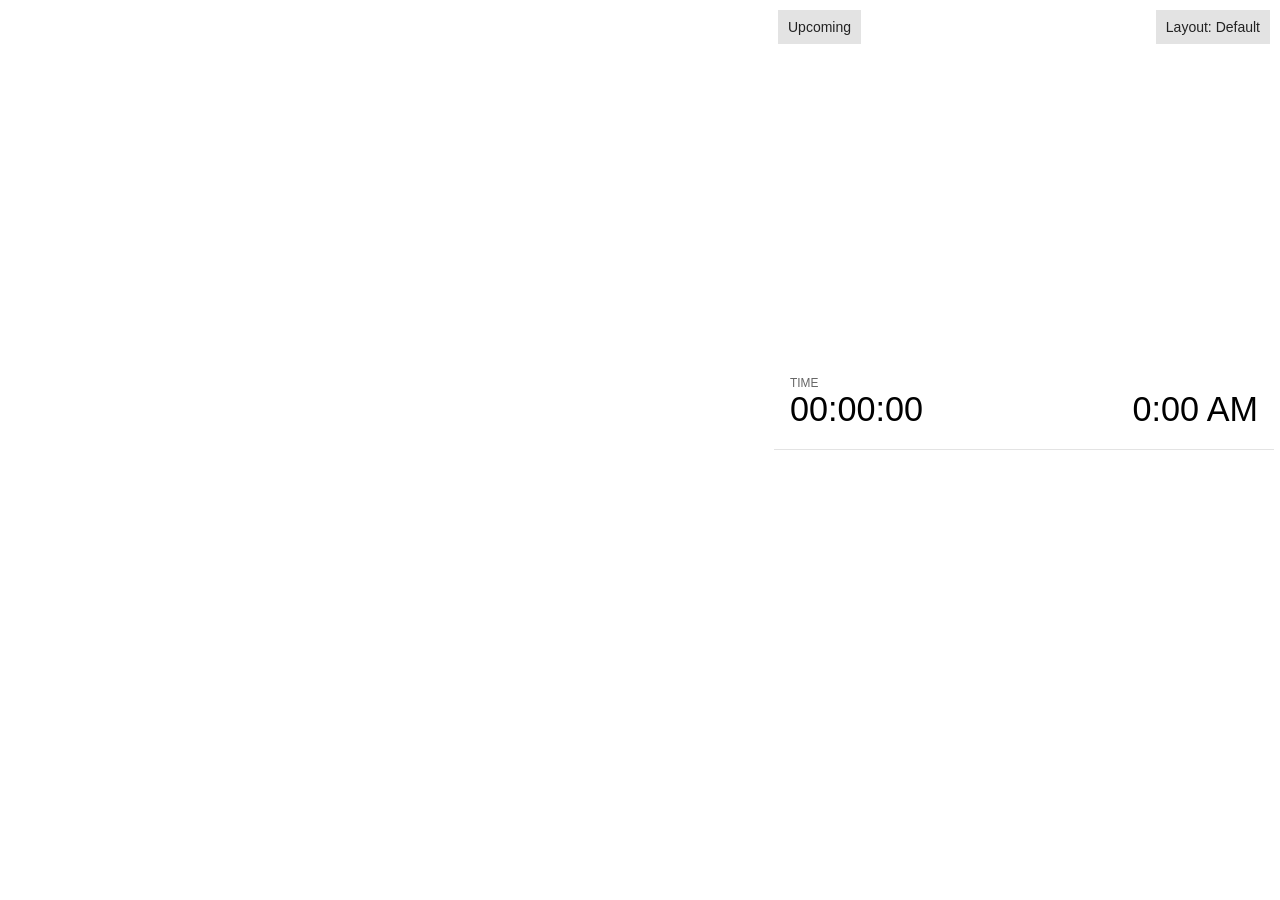
<file: plugin/notes/notes.html>
<!doctype html>
<html lang="en">
	<head>
		<meta charset="utf-8">

		<title>reveal.js - Slide Notes</title>

		<style>
			body {
				font-family: Helvetica;
				font-size: 18px;
			}

			#current-slide,
			#upcoming-slide,
			#speaker-controls {
				padding: 6px;
				box-sizing: border-box;
				-moz-box-sizing: border-box;
			}

			#current-slide iframe,
			#upcoming-slide iframe {
				width: 100%;
				height: 100%;
				border: 1px solid #ddd;
			}

			#current-slide .label,
			#upcoming-slide .label {
				position: absolute;
				top: 10px;
				left: 10px;
				z-index: 2;
			}

			.overlay-element {
				height: 34px;
				line-height: 34px;
				padding: 0 10px;
				text-shadow: none;
				background: rgba( 220, 220, 220, 0.8 );
				color: #222;
				font-size: 14px;
			}

			.overlay-element.interactive:hover {
				background: rgba( 220, 220, 220, 1 );
			}

			#current-slide {
				position: absolute;
				width: 60%;
				height: 100%;
				top: 0;
				left: 0;
				padding-right: 0;
			}

			#upcoming-slide {
				position: absolute;
				width: 40%;
				height: 40%;
				right: 0;
				top: 0;
			}

			/* Speaker controls */
			#speaker-controls {
				position: absolute;
				top: 40%;
				right: 0;
				width: 40%;
				height: 60%;
				overflow: auto;
				font-size: 18px;
			}

				.speaker-controls-time.hidden,
				.speaker-controls-notes.hidden {
					display: none;
				}

				.speaker-controls-time .label,
				.speaker-controls-pace .label,
				.speaker-controls-notes .label {
					text-transform: uppercase;
					font-weight: normal;
					font-size: 0.66em;
					color: #666;
					margin: 0;
				}

				.speaker-controls-time, .speaker-controls-pace {
					border-bottom: 1px solid rgba( 200, 200, 200, 0.5 );
					margin-bottom: 10px;
					padding: 10px 16px;
					padding-bottom: 20px;
					cursor: pointer;
				}

				.speaker-controls-time .reset-button {
					opacity: 0;
					float: right;
					color: #666;
					text-decoration: none;
				}
				.speaker-controls-time:hover .reset-button {
					opacity: 1;
				}

				.speaker-controls-time .timer,
				.speaker-controls-time .clock {
					width: 50%;
				}

				.speaker-controls-time .timer,
				.speaker-controls-time .clock,
				.speaker-controls-time .pacing .hours-value,
				.speaker-controls-time .pacing .minutes-value,
				.speaker-controls-time .pacing .seconds-value {
					font-size: 1.9em;
				}

				.speaker-controls-time .timer {
					float: left;
				}

				.speaker-controls-time .clock {
					float: right;
					text-align: right;
				}

				.speaker-controls-time span.mute {
					opacity: 0.3;
				}

				.speaker-controls-time .pacing-title {
					margin-top: 5px;
				}

				.speaker-controls-time .pacing.ahead {
					color: blue;
				}

				.speaker-controls-time .pacing.on-track {
					color: green;
				}

				.speaker-controls-time .pacing.behind {
					color: red;
				}

				.speaker-controls-notes {
					padding: 10px 16px;
				}

				.speaker-controls-notes .value {
					margin-top: 5px;
					line-height: 1.4;
					font-size: 1.2em;
				}

			/* Layout selector */
			#speaker-layout {
				position: absolute;
				top: 10px;
				right: 10px;
				color: #222;
				z-index: 10;
			}
				#speaker-layout select {
					position: absolute;
					width: 100%;
					height: 100%;
					top: 0;
					left: 0;
					border: 0;
					box-shadow: 0;
					cursor: pointer;
					opacity: 0;

					font-size: 1em;
					background-color: transparent;

					-moz-appearance: none;
					-webkit-appearance: none;
					-webkit-tap-highlight-color: rgba(0, 0, 0, 0);
				}

				#speaker-layout select:focus {
					outline: none;
					box-shadow: none;
				}

			.clear {
				clear: both;
			}

			/* Speaker layout: Wide */
			body[data-speaker-layout="wide"] #current-slide,
			body[data-speaker-layout="wide"] #upcoming-slide {
				width: 50%;
				height: 45%;
				padding: 6px;
			}

			body[data-speaker-layout="wide"] #current-slide {
				top: 0;
				left: 0;
			}

			body[data-speaker-layout="wide"] #upcoming-slide {
				top: 0;
				left: 50%;
			}

			body[data-speaker-layout="wide"] #speaker-controls {
				top: 45%;
				left: 0;
				width: 100%;
				height: 50%;
				font-size: 1.25em;
			}

			/* Speaker layout: Tall */
			body[data-speaker-layout="tall"] #current-slide,
			body[data-speaker-layout="tall"] #upcoming-slide {
				width: 45%;
				height: 50%;
				padding: 6px;
			}

			body[data-speaker-layout="tall"] #current-slide {
				top: 0;
				left: 0;
			}

			body[data-speaker-layout="tall"] #upcoming-slide {
				top: 50%;
				left: 0;
			}

			body[data-speaker-layout="tall"] #speaker-controls {
				padding-top: 40px;
				top: 0;
				left: 45%;
				width: 55%;
				height: 100%;
				font-size: 1.25em;
			}

			/* Speaker layout: Notes only */
			body[data-speaker-layout="notes-only"] #current-slide,
			body[data-speaker-layout="notes-only"] #upcoming-slide {
				display: none;
			}

			body[data-speaker-layout="notes-only"] #speaker-controls {
				padding-top: 40px;
				top: 0;
				left: 0;
				width: 100%;
				height: 100%;
				font-size: 1.25em;
			}

			@media screen and (max-width: 1080px) {
				body[data-speaker-layout="default"] #speaker-controls {
					font-size: 16px;
				}
			}

			@media screen and (max-width: 900px) {
				body[data-speaker-layout="default"] #speaker-controls {
					font-size: 14px;
				}
			}

			@media screen and (max-width: 800px) {
				body[data-speaker-layout="default"] #speaker-controls {
					font-size: 12px;
				}
			}

		</style>
	</head>

	<body>

		<div id="current-slide"></div>
		<div id="upcoming-slide"><span class="overlay-element label">Upcoming</span></div>
		<div id="speaker-controls">
			<div class="speaker-controls-time">
				<h4 class="label">Time <span class="reset-button">Click to Reset</span></h4>
				<div class="clock">
					<span class="clock-value">0:00 AM</span>
				</div>
				<div class="timer">
					<span class="hours-value">00</span><span class="minutes-value">:00</span><span class="seconds-value">:00</span>
				</div>
				<div class="clear"></div>

				<h4 class="label pacing-title" style="display: none">Pacing – Time to finish current slide</h4>
				<div class="pacing" style="display: none">
					<span class="hours-value">00</span><span class="minutes-value">:00</span><span class="seconds-value">:00</span>
				</div>
			</div>

			<div class="speaker-controls-notes hidden">
				<h4 class="label">Notes</h4>
				<div class="value"></div>
			</div>
		</div>
		<div id="speaker-layout" class="overlay-element interactive">
			<span class="speaker-layout-label"></span>
			<select class="speaker-layout-dropdown"></select>
		</div>

		<script src="../../plugin/markdown/marked.js"></script>
		<script>

			(function() {

				var notes,
					notesValue,
					currentState,
					currentSlide,
					upcomingSlide,
					layoutLabel,
					layoutDropdown,
					connected = false;

				var SPEAKER_LAYOUTS = {
					'default': 'Default',
					'wide': 'Wide',
					'tall': 'Tall',
					'notes-only': 'Notes only'
				};

				setupLayout();

				window.addEventListener( 'message', function( event ) {

					var data = JSON.parse( event.data );

					// The overview mode is only useful to the reveal.js instance
					// where navigation occurs so we don't sync it
					if( data.state ) delete data.state.overview;

					// Messages sent by the notes plugin inside of the main window
					if( data && data.namespace === 'reveal-notes' ) {
						if( data.type === 'connect' ) {
							handleConnectMessage( data );
						}
						else if( data.type === 'state' ) {
							handleStateMessage( data );
						}
					}
					// Messages sent by the reveal.js inside of the current slide preview
					else if( data && data.namespace === 'reveal' ) {
						if( /ready/.test( data.eventName ) ) {
							// Send a message back to notify that the handshake is complete
							window.opener.postMessage( JSON.stringify({ namespace: 'reveal-notes', type: 'connected'} ), '*' );
						}
						else if( /slidechanged|fragmentshown|fragmenthidden|paused|resumed/.test( data.eventName ) && currentState !== JSON.stringify( data.state ) ) {

							window.opener.postMessage( JSON.stringify({ method: 'setState', args: [ data.state ]} ), '*' );

						}
					}

				} );

				/**
				 * Called when the main window is trying to establish a
				 * connection.
				 */
				function handleConnectMessage( data ) {

					if( connected === false ) {
						connected = true;

						setupIframes( data );
						setupKeyboard();
						setupNotes();
						setupTimer();
					}

				}

				/**
				 * Called when the main window sends an updated state.
				 */
				function handleStateMessage( data ) {

					// Store the most recently set state to avoid circular loops
					// applying the same state
					currentState = JSON.stringify( data.state );

					// No need for updating the notes in case of fragment changes
					if ( data.notes ) {
						notes.classList.remove( 'hidden' );
						notesValue.style.whiteSpace = data.whitespace;
						if( data.markdown ) {
							notesValue.innerHTML = marked( data.notes );
						}
						else {
							notesValue.innerHTML = data.notes;
						}
					}
					else {
						notes.classList.add( 'hidden' );
					}

					// Update the note slides
					currentSlide.contentWindow.postMessage( JSON.stringify({ method: 'setState', args: [ data.state ] }), '*' );
					upcomingSlide.contentWindow.postMessage( JSON.stringify({ method: 'setState', args: [ data.state ] }), '*' );
					upcomingSlide.contentWindow.postMessage( JSON.stringify({ method: 'next' }), '*' );

				}

				// Limit to max one state update per X ms
				handleStateMessage = debounce( handleStateMessage, 200 );

				/**
				 * Forward keyboard events to the current slide window.
				 * This enables keyboard events to work even if focus
				 * isn't set on the current slide iframe.
				 */
				function setupKeyboard() {

					document.addEventListener( 'keydown', function( event ) {
						currentSlide.contentWindow.postMessage( JSON.stringify({ method: 'triggerKey', args: [ event.keyCode ] }), '*' );
					} );

				}

				/**
				 * Creates the preview iframes.
				 */
				function setupIframes( data ) {

					var params = [
						'receiver',
						'progress=false',
						'history=false',
						'transition=none',
						'autoSlide=0',
						'backgroundTransition=none'
					].join( '&' );

					var urlSeparator = /\?/.test(data.url) ? '&' : '?';
					var hash = '#/' + data.state.indexh + '/' + data.state.indexv;
					var currentURL = data.url + urlSeparator + params + '&postMessageEvents=true' + hash;
					var upcomingURL = data.url + urlSeparator + params + '&controls=false' + hash;

					currentSlide = document.createElement( 'iframe' );
					currentSlide.setAttribute( 'width', 1280 );
					currentSlide.setAttribute( 'height', 1024 );
					currentSlide.setAttribute( 'src', currentURL );
					document.querySelector( '#current-slide' ).appendChild( currentSlide );

					upcomingSlide = document.createElement( 'iframe' );
					upcomingSlide.setAttribute( 'width', 640 );
					upcomingSlide.setAttribute( 'height', 512 );
					upcomingSlide.setAttribute( 'src', upcomingURL );
					document.querySelector( '#upcoming-slide' ).appendChild( upcomingSlide );

				}

				/**
				 * Setup the notes UI.
				 */
				function setupNotes() {

					notes = document.querySelector( '.speaker-controls-notes' );
					notesValue = document.querySelector( '.speaker-controls-notes .value' );

				}

				function getTimings() {

					var slides = Reveal.getSlides();
					var defaultTiming = Reveal.getConfig().defaultTiming;
					if (defaultTiming == null) {
						return null;
					}
					var timings = [];
					for ( var i in slides ) {
						var slide = slides[i];
						var timing = defaultTiming;
						if( slide.hasAttribute( 'data-timing' )) {
							var t = slide.getAttribute( 'data-timing' );
							timing = parseInt(t);
							if( isNaN(timing) ) {
								console.warn("Could not parse timing '" + t + "' of slide " + i + "; using default of " + defaultTiming);
								timing = defaultTiming;
							}
						}
						timings.push(timing);
					}
					return timings;

				}

				/**
				 * Return the number of seconds allocated for presenting
				 * all slides up to and including this one.
				 */
				function getTimeAllocated(timings) {

					var slides = Reveal.getSlides();
					var allocated = 0;
					var currentSlide = Reveal.getSlidePastCount();
					for (var i in slides.slice(0, currentSlide + 1)) {
						allocated += timings[i];
					}
					return allocated;

				}

				/**
				 * Create the timer and clock and start updating them
				 * at an interval.
				 */
				function setupTimer() {

					var start = new Date(),
					timeEl = document.querySelector( '.speaker-controls-time' ),
					clockEl = timeEl.querySelector( '.clock-value' ),
					hoursEl = timeEl.querySelector( '.hours-value' ),
					minutesEl = timeEl.querySelector( '.minutes-value' ),
					secondsEl = timeEl.querySelector( '.seconds-value' ),
					pacingTitleEl = timeEl.querySelector( '.pacing-title' ),
					pacingEl = timeEl.querySelector( '.pacing' ),
					pacingHoursEl = pacingEl.querySelector( '.hours-value' ),
					pacingMinutesEl = pacingEl.querySelector( '.minutes-value' ),
					pacingSecondsEl = pacingEl.querySelector( '.seconds-value' );

					var timings = getTimings();
					if (timings !== null) {
						pacingTitleEl.style.removeProperty('display');
						pacingEl.style.removeProperty('display');
					}

					function _displayTime( hrEl, minEl, secEl, time) {

						var sign = Math.sign(time) == -1 ? "-" : "";
						time = Math.abs(Math.round(time / 1000));
						var seconds = time % 60;
						var minutes = Math.floor( time / 60 ) % 60 ;
						var hours = Math.floor( time / ( 60 * 60 )) ;
						hrEl.innerHTML = sign + zeroPadInteger( hours );
						if (hours == 0) {
							hrEl.classList.add( 'mute' );
						}
						else {
							hrEl.classList.remove( 'mute' );
						}
						minEl.innerHTML = ':' + zeroPadInteger( minutes );
						if (hours == 0 && minutes == 0) {
							minEl.classList.add( 'mute' );
						}
						else {
							minEl.classList.remove( 'mute' );
						}
						secEl.innerHTML = ':' + zeroPadInteger( seconds );
					}

					function _updateTimer() {

						var diff, hours, minutes, seconds,
						now = new Date();

						diff = now.getTime() - start.getTime();

						clockEl.innerHTML = now.toLocaleTimeString( 'en-US', { hour12: true, hour: '2-digit', minute:'2-digit' } );
						_displayTime( hoursEl, minutesEl, secondsEl, diff );
						if (timings !== null) {
							_updatePacing(diff);
						}

					}

					function _updatePacing(diff) {

						var slideEndTiming = getTimeAllocated(timings) * 1000;
						var currentSlide = Reveal.getSlidePastCount();
						var currentSlideTiming = timings[currentSlide] * 1000;
						var timeLeftCurrentSlide = slideEndTiming - diff;
						if (timeLeftCurrentSlide < 0) {
							pacingEl.className = 'pacing behind';
						}
						else if (timeLeftCurrentSlide < currentSlideTiming) {
							pacingEl.className = 'pacing on-track';
						}
						else {
							pacingEl.className = 'pacing ahead';
						}
						_displayTime( pacingHoursEl, pacingMinutesEl, pacingSecondsEl, timeLeftCurrentSlide );

					}

					// Update once directly
					_updateTimer();

					// Then update every second
					setInterval( _updateTimer, 1000 );

					function _resetTimer() {

						if (timings == null) {
							start = new Date();
						}
						else {
							// Reset timer to beginning of current slide
							var slideEndTiming = getTimeAllocated(timings) * 1000;
							var currentSlide = Reveal.getSlidePastCount();
							var currentSlideTiming = timings[currentSlide] * 1000;
							var previousSlidesTiming = slideEndTiming - currentSlideTiming;
							var now = new Date();
							start = new Date(now.getTime() - previousSlidesTiming);
						}
						_updateTimer();

					}

					timeEl.addEventListener( 'click', function() {
						_resetTimer();
						return false;
					} );

				}

				/**
				 * Sets up the speaker view layout and layout selector.
				 */
				function setupLayout() {

					layoutDropdown = document.querySelector( '.speaker-layout-dropdown' );
					layoutLabel = document.querySelector( '.speaker-layout-label' );

					// Render the list of available layouts
					for( var id in SPEAKER_LAYOUTS ) {
						var option = document.createElement( 'option' );
						option.setAttribute( 'value', id );
						option.textContent = SPEAKER_LAYOUTS[ id ];
						layoutDropdown.appendChild( option );
					}

					// Monitor the dropdown for changes
					layoutDropdown.addEventListener( 'change', function( event ) {

						setLayout( layoutDropdown.value );

					}, false );

					// Restore any currently persisted layout
					setLayout( getLayout() );

				}

				/**
				 * Sets a new speaker view layout. The layout is persisted
				 * in local storage.
				 */
				function setLayout( value ) {

					var title = SPEAKER_LAYOUTS[ value ];

					layoutLabel.innerHTML = 'Layout' + ( title ? ( ': ' + title ) : '' );
					layoutDropdown.value = value;

					document.body.setAttribute( 'data-speaker-layout', value );

					// Persist locally
					if( supportsLocalStorage() ) {
						window.localStorage.setItem( 'reveal-speaker-layout', value );
					}

				}

				/**
				 * Returns the ID of the most recently set speaker layout
				 * or our default layout if none has been set.
				 */
				function getLayout() {

					if( supportsLocalStorage() ) {
						var layout = window.localStorage.getItem( 'reveal-speaker-layout' );
						if( layout ) {
							return layout;
						}
					}

					// Default to the first record in the layouts hash
					for( var id in SPEAKER_LAYOUTS ) {
						return id;
					}

				}

				function supportsLocalStorage() {

					try {
						localStorage.setItem('test', 'test');
						localStorage.removeItem('test');
						return true;
					}
					catch( e ) {
						return false;
					}

				}

				function zeroPadInteger( num ) {

					var str = '00' + parseInt( num );
					return str.substring( str.length - 2 );

				}

				/**
				 * Limits the frequency at which a function can be called.
				 */
				function debounce( fn, ms ) {

					var lastTime = 0,
						timeout;

					return function() {

						var args = arguments;
						var context = this;

						clearTimeout( timeout );

						var timeSinceLastCall = Date.now() - lastTime;
						if( timeSinceLastCall > ms ) {
							fn.apply( context, args );
							lastTime = Date.now();
						}
						else {
							timeout = setTimeout( function() {
								fn.apply( context, args );
								lastTime = Date.now();
							}, ms - timeSinceLastCall );
						}

					}

				}

			})();

		</script>
	</body>
</html>
</file>
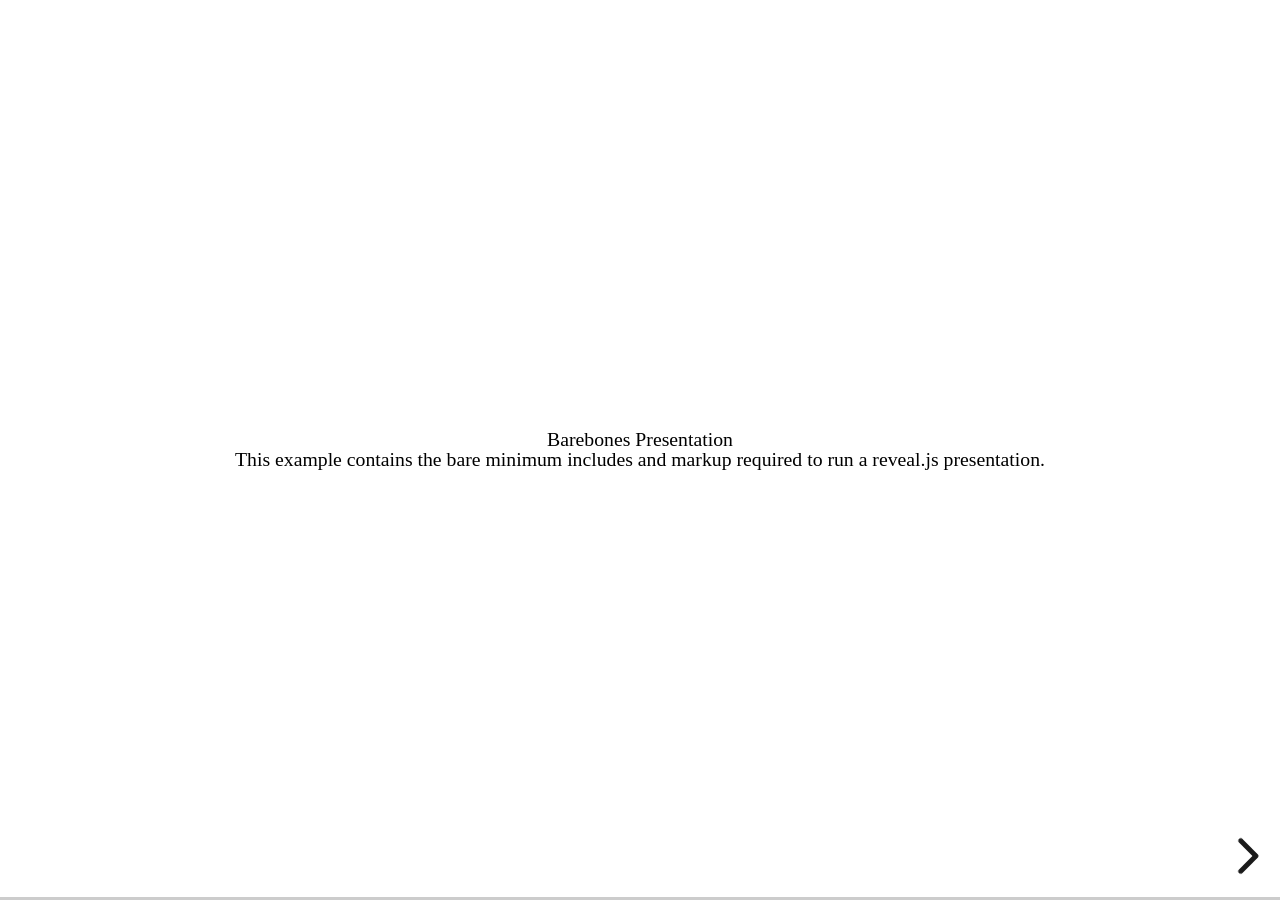
<file: test/examples/barebones.html>
<!doctype html>
<html lang="en">

	<head>
		<meta charset="utf-8">

		<title>reveal.js - Barebones</title>

		<link rel="stylesheet" href="../../css/reveal.css">
	</head>

	<body>

		<div class="reveal">

			<div class="slides">

				<section>
					<h2>Barebones Presentation</h2>
					<p>This example contains the bare minimum includes and markup required to run a reveal.js presentation.</p>
				</section>

				<section>
					<h2>No Theme</h2>
					<p>There's no theme included, so it will fall back on browser defaults.</p>
				</section>

			</div>

		</div>

		<script src="../../js/reveal.js"></script>

		<script>

			Reveal.initialize();

		</script>

	</body>
</html>
</file>
<file: css/theme/black.css>
/**
 * Black theme for reveal.js. This is the opposite of the 'white' theme.
 *
 * By Hakim El Hattab, http://hakim.se
 */
@import url(../../lib/font/source-sans-pro/source-sans-pro.css);
section.has-light-background, section.has-light-background h1, section.has-light-background h2, section.has-light-background h3, section.has-light-background h4, section.has-light-background h5, section.has-light-background h6 {
  color: #222; }

/*********************************************
 * GLOBAL STYLES
 *********************************************/
body {
  background: #222;
  background-color: #222; }

.reveal {
  font-family: "Source Sans Pro", Helvetica, sans-serif;
  font-size: 42px;
  font-weight: normal;
  color: #fff; }

::selection {
  color: #fff;
  background: #bee4fd;
  text-shadow: none; }

::-moz-selection {
  color: #fff;
  background: #bee4fd;
  text-shadow: none; }

.reveal .slides > section,
.reveal .slides > section > section {
  line-height: 1.3;
  font-weight: inherit; }

/*********************************************
 * HEADERS
 *********************************************/
.reveal h1,
.reveal h2,
.reveal h3,
.reveal h4,
.reveal h5,
.reveal h6 {
  margin: 0 0 20px 0;
  color: #fff;
  font-family: "Source Sans Pro", Helvetica, sans-serif;
  font-weight: 600;
  line-height: 1.2;
  letter-spacing: normal;
  text-transform: uppercase;
  text-shadow: none;
  word-wrap: break-word; }

.reveal h1 {
  font-size: 2.5em; }

.reveal h2 {
  font-size: 1.6em; }

.reveal h3 {
  font-size: 1.3em; }

.reveal h4 {
  font-size: 1em; }

.reveal h1 {
  text-shadow: none; }

/*********************************************
 * OTHER
 *********************************************/
.reveal p {
  margin: 20px 0;
  line-height: 1.3; }

/* Ensure certain elements are never larger than the slide itself */
.reveal img,
.reveal video,
.reveal iframe {
  max-width: 95%;
  max-height: 95%; }

.reveal strong,
.reveal b {
  font-weight: bold; }

.reveal em {
  font-style: italic; }

.reveal ol,
.reveal dl,
.reveal ul {
  display: inline-block;
  text-align: left;
  margin: 0 0 0 1em; }

.reveal ol {
  list-style-type: decimal; }

.reveal ul {
  list-style-type: disc; }

.reveal ul ul {
  list-style-type: square; }

.reveal ul ul ul {
  list-style-type: circle; }

.reveal ul ul,
.reveal ul ol,
.reveal ol ol,
.reveal ol ul {
  display: block;
  margin-left: 40px; }

.reveal dt {
  font-weight: bold; }

.reveal dd {
  margin-left: 40px; }

.reveal blockquote {
  display: block;
  position: relative;
  width: 70%;
  margin: 20px auto;
  padding: 5px;
  font-style: italic;
  background: rgba(255, 255, 255, 0.05);
  box-shadow: 0px 0px 2px rgba(0, 0, 0, 0.2); }

.reveal blockquote p:first-child,
.reveal blockquote p:last-child {
  display: inline-block; }

.reveal q {
  font-style: italic; }

.reveal pre {
  display: block;
  position: relative;
  width: 90%;
  margin: 20px auto;
  text-align: left;
  font-size: 0.55em;
  font-family: monospace;
  line-height: 1.2em;
  word-wrap: break-word;
  box-shadow: 0px 0px 6px rgba(0, 0, 0, 0.3); }

.reveal code {
  font-family: monospace;
  text-transform: none; }

.reveal pre code {
  display: block;
  padding: 5px;
  overflow: auto;
  max-height: 400px;
  word-wrap: normal; }

.reveal table {
  margin: auto;
  border-collapse: collapse;
  border-spacing: 0; }

.reveal table th {
  font-weight: bold; }

.reveal table th,
.reveal table td {
  text-align: left;
  padding: 0.2em 0.5em 0.2em 0.5em;
  border-bottom: 1px solid; }

.reveal table th[align="center"],
.reveal table td[align="center"] {
  text-align: center; }

.reveal table th[align="right"],
.reveal table td[align="right"] {
  text-align: right; }

.reveal table tbody tr:last-child th,
.reveal table tbody tr:last-child td {
  border-bottom: none; }

.reveal sup {
  vertical-align: super; }

.reveal sub {
  vertical-align: sub; }

.reveal small {
  display: inline-block;
  font-size: 0.6em;
  line-height: 1.2em;
  vertical-align: top; }

.reveal small * {
  vertical-align: top; }

/*********************************************
 * LINKS
 *********************************************/
.reveal a {
  color: #42affa;
  text-decoration: none;
  -webkit-transition: color .15s ease;
  -moz-transition: color .15s ease;
  transition: color .15s ease; }

.reveal a:hover {
  color: #8dcffc;
  text-shadow: none;
  border: none; }

.reveal .roll span:after {
  color: #fff;
  background: #068de9; }

/*********************************************
 * IMAGES
 *********************************************/
.reveal section img {
  margin: 15px 0px;
  background: rgba(255, 255, 255, 0.12);
  border: 4px solid #fff;
  box-shadow: 0 0 10px rgba(0, 0, 0, 0.15); }

.reveal section img.plain {
  border: 0;
  box-shadow: none; }

.reveal a img {
  -webkit-transition: all .15s linear;
  -moz-transition: all .15s linear;
  transition: all .15s linear; }

.reveal a:hover img {
  background: rgba(255, 255, 255, 0.2);
  border-color: #42affa;
  box-shadow: 0 0 20px rgba(0, 0, 0, 0.55); }

/*********************************************
 * NAVIGATION CONTROLS
 *********************************************/
.reveal .controls {
  color: #42affa; }

/*********************************************
 * PROGRESS BAR
 *********************************************/
.reveal .progress {
  background: rgba(0, 0, 0, 0.2);
  color: #42affa; }

.reveal .progress span {
  -webkit-transition: width 800ms cubic-bezier(0.26, 0.86, 0.44, 0.985);
  -moz-transition: width 800ms cubic-bezier(0.26, 0.86, 0.44, 0.985);
  transition: width 800ms cubic-bezier(0.26, 0.86, 0.44, 0.985); }


/* Daniel Shepsis Custom Styles: */
.reveal .slide-number {
  font-size: 24px;
  left: 20px;
  bottom: 20px;
  right: auto;
}
</file>
<file: lib/css/zenburn.css>
/*

Zenburn style from voldmar.ru (c) Vladimir Epifanov <voldmar@voldmar.ru>
based on dark.css by Ivan Sagalaev

*/

.hljs {
  display: block;
  overflow-x: auto;
  padding: 0.5em;
  background: #3f3f3f;
  color: #dcdcdc;
}

.hljs-keyword,
.hljs-selector-tag,
.hljs-tag {
  color: #e3ceab;
}

.hljs-template-tag {
  color: #dcdcdc;
}

.hljs-number {
  color: #8cd0d3;
}

.hljs-variable,
.hljs-template-variable,
.hljs-attribute {
  color: #efdcbc;
}

.hljs-literal {
  color: #efefaf;
}

.hljs-subst {
  color: #8f8f8f;
}

.hljs-title,
.hljs-name,
.hljs-selector-id,
.hljs-selector-class,
.hljs-section,
.hljs-type {
  color: #efef8f;
}

.hljs-symbol,
.hljs-bullet,
.hljs-link {
  color: #dca3a3;
}

.hljs-deletion,
.hljs-string,
.hljs-built_in,
.hljs-builtin-name {
  color: #cc9393;
}

.hljs-addition,
.hljs-comment,
.hljs-quote,
.hljs-meta {
  color: #7f9f7f;
}


.hljs-emphasis {
  font-style: italic;
}

.hljs-strong {
  font-weight: bold;
}
</file>
<file: css/shepsis.css>
img.centerpiece {
  height: 300px;
}

.reveal pre {
  background-color: #fff3;
  border: 3px solid #fff6;
}

.highlight {
  color: hsla(60, 100%, 80%, 1);
}
.greenText {
  color: hsla(120, 100%, 80%, 1);
}

.reveal .inline-code > *, .reveal .inline-code > pre {
  display: inline;
  vertical-align: middle;
}
.reveal .inline-code > pre  {
  padding: 0.3em;
  font-size: 0.7em;
}

.reveal .lang-comp-line pre {
  font-size: 1em;
  padding: 0.3em;
}

.reveal .lang-comp-block pre {
  font-size: 0.7em;
  padding: 0.3em;
}

.reveal pre {
  font-size: 0.7em;
}

.reveal .slides section .fragment.highlight {
  visibility: visible;
  opacity: 1;
  color: inherit;

}
.reveal .slides section .fragment.highlight.visible {
  color: hsla(60, 100%, 80%, 1);
}
</file>
<file: css/theme/white.css>
/**
 * White theme for reveal.js. This is the opposite of the 'black' theme.
 *
 * By Hakim El Hattab, http://hakim.se
 */
@import url(../../lib/font/source-sans-pro/source-sans-pro.css);
section.has-dark-background, section.has-dark-background h1, section.has-dark-background h2, section.has-dark-background h3, section.has-dark-background h4, section.has-dark-background h5, section.has-dark-background h6 {
  color: #fff; }

/*********************************************
 * GLOBAL STYLES
 *********************************************/
body {
  background: #fff;
  background-color: #fff; }

.reveal {
  font-family: "Source Sans Pro", Helvetica, sans-serif;
  font-size: 42px;
  font-weight: normal;
  color: #222; }

::selection {
  color: #fff;
  background: #98bdef;
  text-shadow: none; }

::-moz-selection {
  color: #fff;
  background: #98bdef;
  text-shadow: none; }

.reveal .slides > section,
.reveal .slides > section > section {
  line-height: 1.3;
  font-weight: inherit; }

/*********************************************
 * HEADERS
 *********************************************/
.reveal h1,
.reveal h2,
.reveal h3,
.reveal h4,
.reveal h5,
.reveal h6 {
  margin: 0 0 20px 0;
  color: #222;
  font-family: "Source Sans Pro", Helvetica, sans-serif;
  font-weight: 600;
  line-height: 1.2;
  letter-spacing: normal;
  text-transform: uppercase;
  text-shadow: none;
  word-wrap: break-word; }

.reveal h1 {
  font-size: 2.5em; }

.reveal h2 {
  font-size: 1.6em; }

.reveal h3 {
  font-size: 1.3em; }

.reveal h4 {
  font-size: 1em; }

.reveal h1 {
  text-shadow: none; }

/*********************************************
 * OTHER
 *********************************************/
.reveal p {
  margin: 20px 0;
  line-height: 1.3; }

/* Ensure certain elements are never larger than the slide itself */
.reveal img,
.reveal video,
.reveal iframe {
  max-width: 95%;
  max-height: 95%; }

.reveal strong,
.reveal b {
  font-weight: bold; }

.reveal em {
  font-style: italic; }

.reveal ol,
.reveal dl,
.reveal ul {
  display: inline-block;
  text-align: left;
  margin: 0 0 0 1em; }

.reveal ol {
  list-style-type: decimal; }

.reveal ul {
  list-style-type: disc; }

.reveal ul ul {
  list-style-type: square; }

.reveal ul ul ul {
  list-style-type: circle; }

.reveal ul ul,
.reveal ul ol,
.reveal ol ol,
.reveal ol ul {
  display: block;
  margin-left: 40px; }

.reveal dt {
  font-weight: bold; }

.reveal dd {
  margin-left: 40px; }

.reveal blockquote {
  display: block;
  position: relative;
  width: 70%;
  margin: 20px auto;
  padding: 5px;
  font-style: italic;
  background: rgba(255, 255, 255, 0.05);
  box-shadow: 0px 0px 2px rgba(0, 0, 0, 0.2); }

.reveal blockquote p:first-child,
.reveal blockquote p:last-child {
  display: inline-block; }

.reveal q {
  font-style: italic; }

.reveal pre {
  display: block;
  position: relative;
  width: 90%;
  margin: 20px auto;
  text-align: left;
  font-size: 0.55em;
  font-family: monospace;
  line-height: 1.2em;
  word-wrap: break-word;
  box-shadow: 0px 0px 6px rgba(0, 0, 0, 0.3); }

.reveal code {
  font-family: monospace;
  text-transform: none; }

.reveal pre code {
  display: block;
  padding: 5px;
  overflow: auto;
  max-height: 400px;
  word-wrap: normal; }

.reveal table {
  margin: auto;
  border-collapse: collapse;
  border-spacing: 0; }

.reveal table th {
  font-weight: bold; }

.reveal table th,
.reveal table td {
  text-align: left;
  padding: 0.2em 0.5em 0.2em 0.5em;
  border-bottom: 1px solid; }

.reveal table th[align="center"],
.reveal table td[align="center"] {
  text-align: center; }

.reveal table th[align="right"],
.reveal table td[align="right"] {
  text-align: right; }

.reveal table tbody tr:last-child th,
.reveal table tbody tr:last-child td {
  border-bottom: none; }

.reveal sup {
  vertical-align: super; }

.reveal sub {
  vertical-align: sub; }

.reveal small {
  display: inline-block;
  font-size: 0.6em;
  line-height: 1.2em;
  vertical-align: top; }

.reveal small * {
  vertical-align: top; }

/*********************************************
 * LINKS
 *********************************************/
.reveal a {
  color: #2a76dd;
  text-decoration: none;
  -webkit-transition: color .15s ease;
  -moz-transition: color .15s ease;
  transition: color .15s ease; }

.reveal a:hover {
  color: #6ca0e8;
  text-shadow: none;
  border: none; }

.reveal .roll span:after {
  color: #fff;
  background: #1a53a1; }

/*********************************************
 * IMAGES
 *********************************************/
.reveal section img {
  margin: 15px 0px;
  background: rgba(255, 255, 255, 0.12);
  border: 4px solid #222;
  box-shadow: 0 0 10px rgba(0, 0, 0, 0.15); }

.reveal section img.plain {
  border: 0;
  box-shadow: none; }

.reveal a img {
  -webkit-transition: all .15s linear;
  -moz-transition: all .15s linear;
  transition: all .15s linear; }

.reveal a:hover img {
  background: rgba(255, 255, 255, 0.2);
  border-color: #2a76dd;
  box-shadow: 0 0 20px rgba(0, 0, 0, 0.55); }

/*********************************************
 * NAVIGATION CONTROLS
 *********************************************/
.reveal .controls {
  color: #2a76dd; }

/*********************************************
 * PROGRESS BAR
 *********************************************/
.reveal .progress {
  background: rgba(0, 0, 0, 0.2);
  color: #2a76dd; }

.reveal .progress span {
  -webkit-transition: width 800ms cubic-bezier(0.26, 0.86, 0.44, 0.985);
  -moz-transition: width 800ms cubic-bezier(0.26, 0.86, 0.44, 0.985);
  transition: width 800ms cubic-bezier(0.26, 0.86, 0.44, 0.985); }
</file>
<file: test/qunit-1.12.0.css>
/**
 * QUnit v1.12.0 - A JavaScript Unit Testing Framework
 *
 * http://qunitjs.com
 *
 * Copyright 2012 jQuery Foundation and other contributors
 * Released under the MIT license.
 * http://jquery.org/license
 */

/** Font Family and Sizes */

#qunit-tests, #qunit-header, #qunit-banner, #qunit-testrunner-toolbar, #qunit-userAgent, #qunit-testresult {
	font-family: "Helvetica Neue Light", "HelveticaNeue-Light", "Helvetica Neue", Calibri, Helvetica, Arial, sans-serif;
}

#qunit-testrunner-toolbar, #qunit-userAgent, #qunit-testresult, #qunit-tests li { font-size: small; }
#qunit-tests { font-size: smaller; }


/** Resets */

#qunit-tests, #qunit-header, #qunit-banner, #qunit-userAgent, #qunit-testresult, #qunit-modulefilter {
	margin: 0;
	padding: 0;
}


/** Header */

#qunit-header {
	padding: 0.5em 0 0.5em 1em;

	color: #8699a4;
	background-color: #0d3349;

	font-size: 1.5em;
	line-height: 1em;
	font-weight: normal;

	border-radius: 5px 5px 0 0;
	-moz-border-radius: 5px 5px 0 0;
	-webkit-border-top-right-radius: 5px;
	-webkit-border-top-left-radius: 5px;
}

#qunit-header a {
	text-decoration: none;
	color: #c2ccd1;
}

#qunit-header a:hover,
#qunit-header a:focus {
	color: #fff;
}

#qunit-testrunner-toolbar label {
	display: inline-block;
	padding: 0 .5em 0 .1em;
}

#qunit-banner {
	height: 5px;
}

#qunit-testrunner-toolbar {
	padding: 0.5em 0 0.5em 2em;
	color: #5E740B;
	background-color: #eee;
	overflow: hidden;
}

#qunit-userAgent {
	padding: 0.5em 0 0.5em 2.5em;
	background-color: #2b81af;
	color: #fff;
	text-shadow: rgba(0, 0, 0, 0.5) 2px 2px 1px;
}

#qunit-modulefilter-container {
	float: right;
}

/** Tests: Pass/Fail */

#qunit-tests {
	list-style-position: inside;
}

#qunit-tests li {
	padding: 0.4em 0.5em 0.4em 2.5em;
	border-bottom: 1px solid #fff;
	list-style-position: inside;
}

#qunit-tests.hidepass li.pass, #qunit-tests.hidepass li.running  {
	display: none;
}

#qunit-tests li strong {
	cursor: pointer;
}

#qunit-tests li a {
	padding: 0.5em;
	color: #c2ccd1;
	text-decoration: none;
}
#qunit-tests li a:hover,
#qunit-tests li a:focus {
	color: #000;
}

#qunit-tests li .runtime {
	float: right;
	font-size: smaller;
}

.qunit-assert-list {
	margin-top: 0.5em;
	padding: 0.5em;

	background-color: #fff;

	border-radius: 5px;
	-moz-border-radius: 5px;
	-webkit-border-radius: 5px;
}

.qunit-collapsed {
	display: none;
}

#qunit-tests table {
	border-collapse: collapse;
	margin-top: .2em;
}

#qunit-tests th {
	text-align: right;
	vertical-align: top;
	padding: 0 .5em 0 0;
}

#qunit-tests td {
	vertical-align: top;
}

#qunit-tests pre {
	margin: 0;
	white-space: pre-wrap;
	word-wrap: break-word;
}

#qunit-tests del {
	background-color: #e0f2be;
	color: #374e0c;
	text-decoration: none;
}

#qunit-tests ins {
	background-color: #ffcaca;
	color: #500;
	text-decoration: none;
}

/*** Test Counts */

#qunit-tests b.counts                       { color: black; }
#qunit-tests b.passed                       { color: #5E740B; }
#qunit-tests b.failed                       { color: #710909; }

#qunit-tests li li {
	padding: 5px;
	background-color: #fff;
	border-bottom: none;
	list-style-position: inside;
}

/*** Passing Styles */

#qunit-tests li li.pass {
	color: #3c510c;
	background-color: #fff;
	border-left: 10px solid #C6E746;
}

#qunit-tests .pass                          { color: #528CE0; background-color: #D2E0E6; }
#qunit-tests .pass .test-name               { color: #366097; }

#qunit-tests .pass .test-actual,
#qunit-tests .pass .test-expected           { color: #999999; }

#qunit-banner.qunit-pass                    { background-color: #C6E746; }

/*** Failing Styles */

#qunit-tests li li.fail {
	color: #710909;
	background-color: #fff;
	border-left: 10px solid #EE5757;
	white-space: pre;
}

#qunit-tests > li:last-child {
	border-radius: 0 0 5px 5px;
	-moz-border-radius: 0 0 5px 5px;
	-webkit-border-bottom-right-radius: 5px;
	-webkit-border-bottom-left-radius: 5px;
}

#qunit-tests .fail                          { color: #000000; background-color: #EE5757; }
#qunit-tests .fail .test-name,
#qunit-tests .fail .module-name             { color: #000000; }

#qunit-tests .fail .test-actual             { color: #EE5757; }
#qunit-tests .fail .test-expected           { color: green;   }

#qunit-banner.qunit-fail                    { background-color: #EE5757; }


/** Result */

#qunit-testresult {
	padding: 0.5em 0.5em 0.5em 2.5em;

	color: #2b81af;
	background-color: #D2E0E6;

	border-bottom: 1px solid white;
}
#qunit-testresult .module-name {
	font-weight: bold;
}

/** Fixture */

#qunit-fixture {
	position: absolute;
	top: -10000px;
	left: -10000px;
	width: 1000px;
	height: 1000px;
}
</file>
